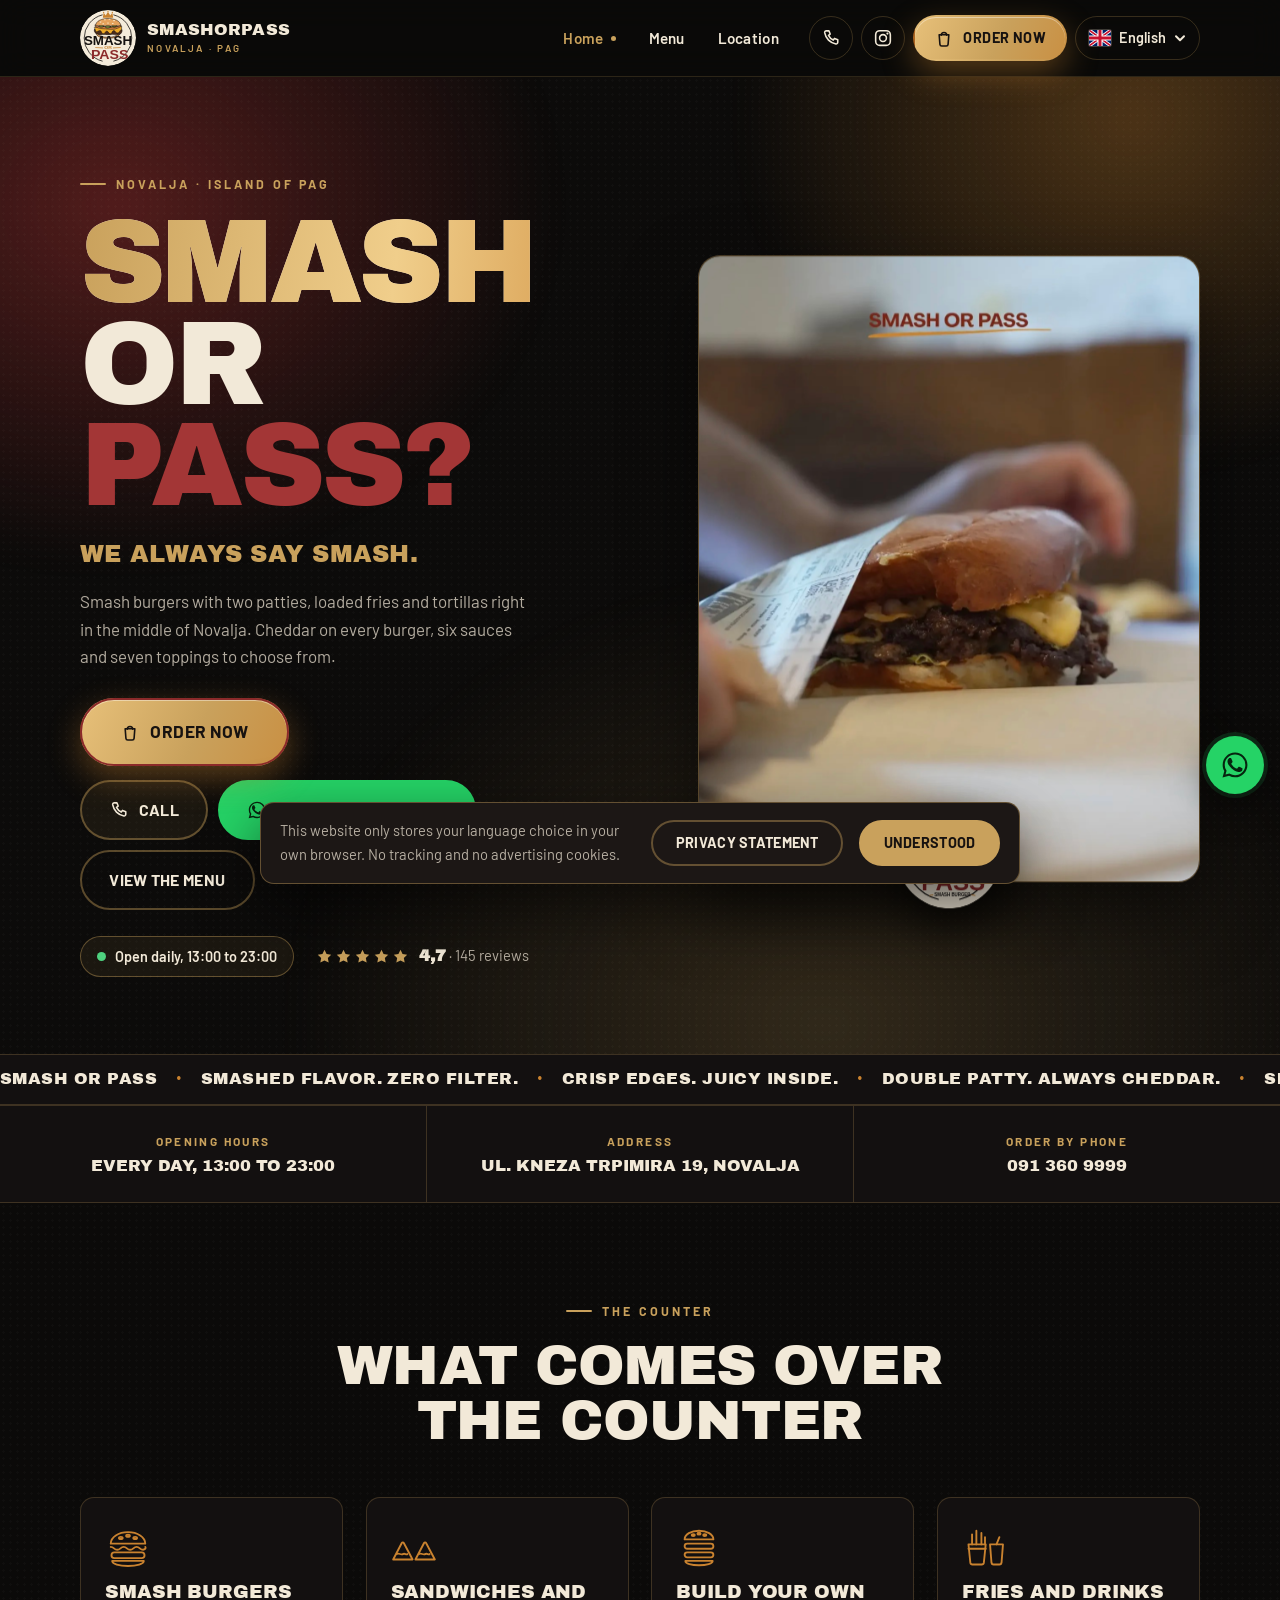
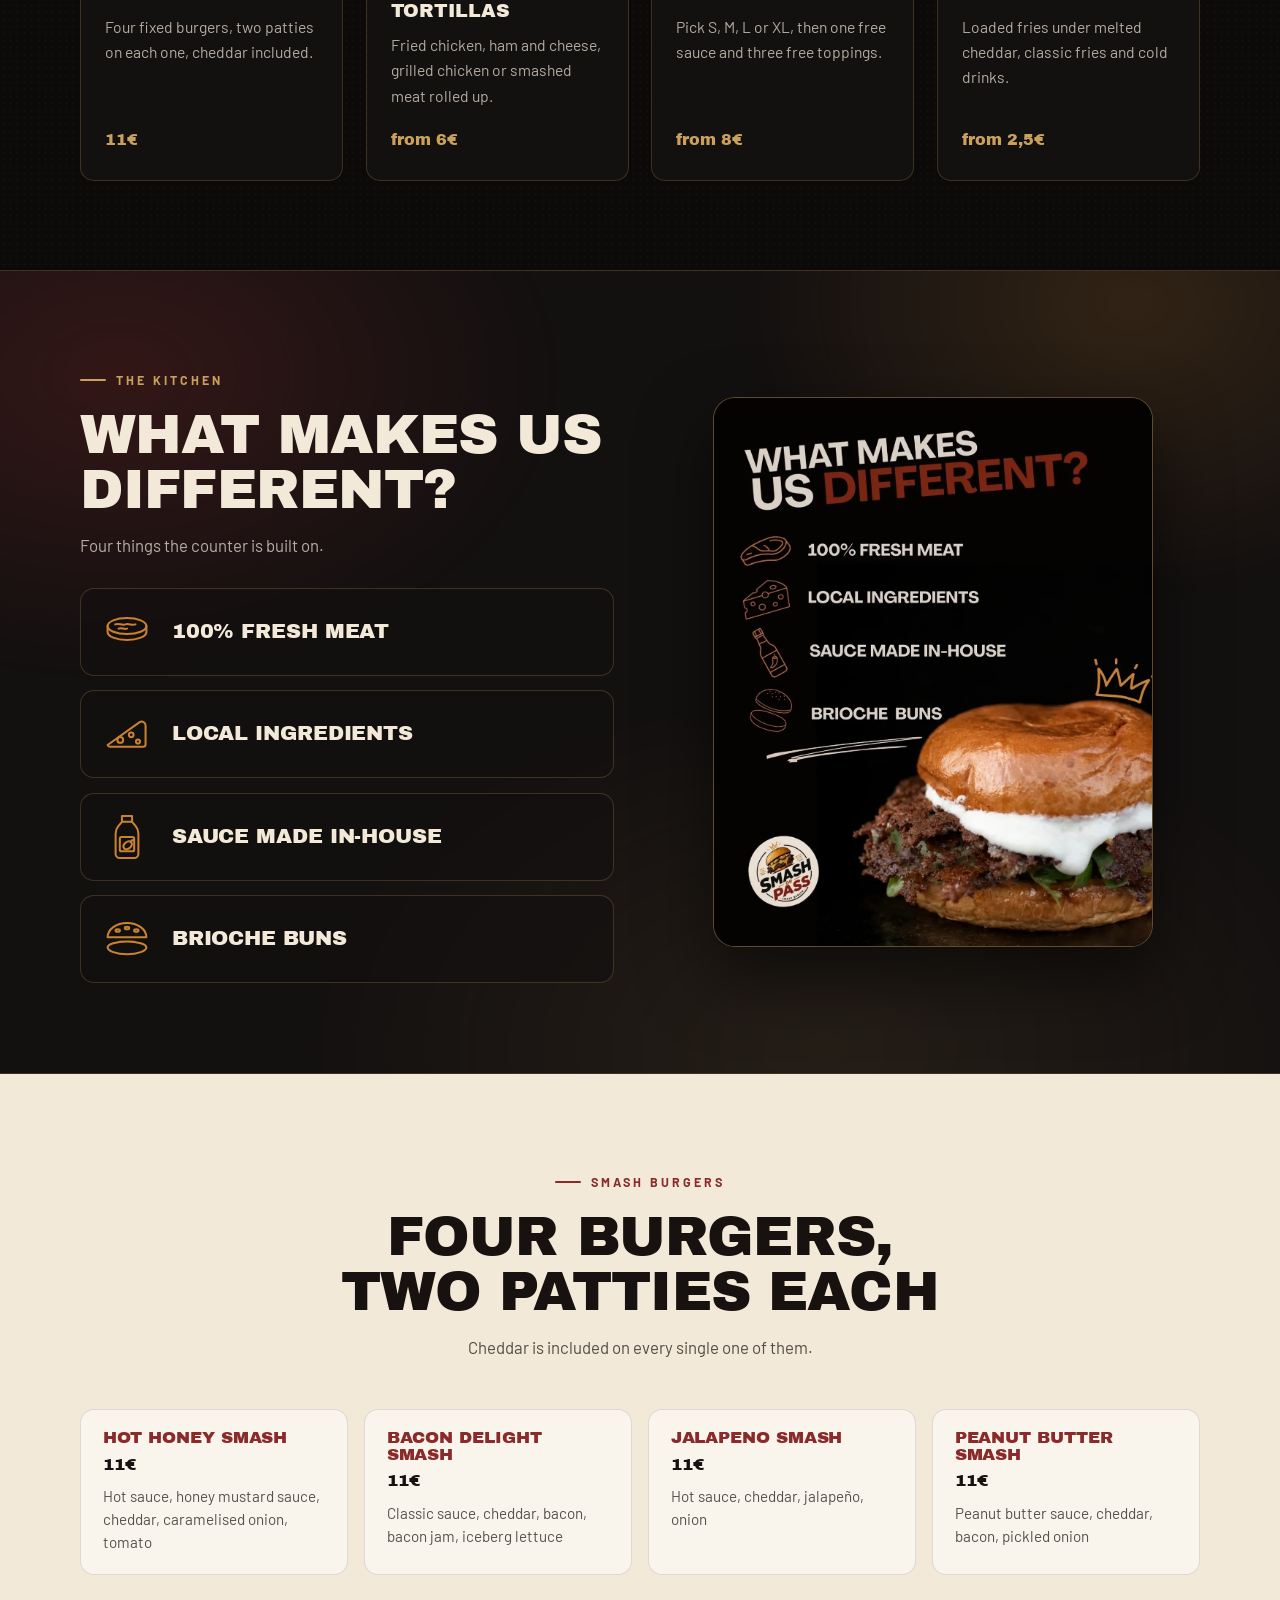
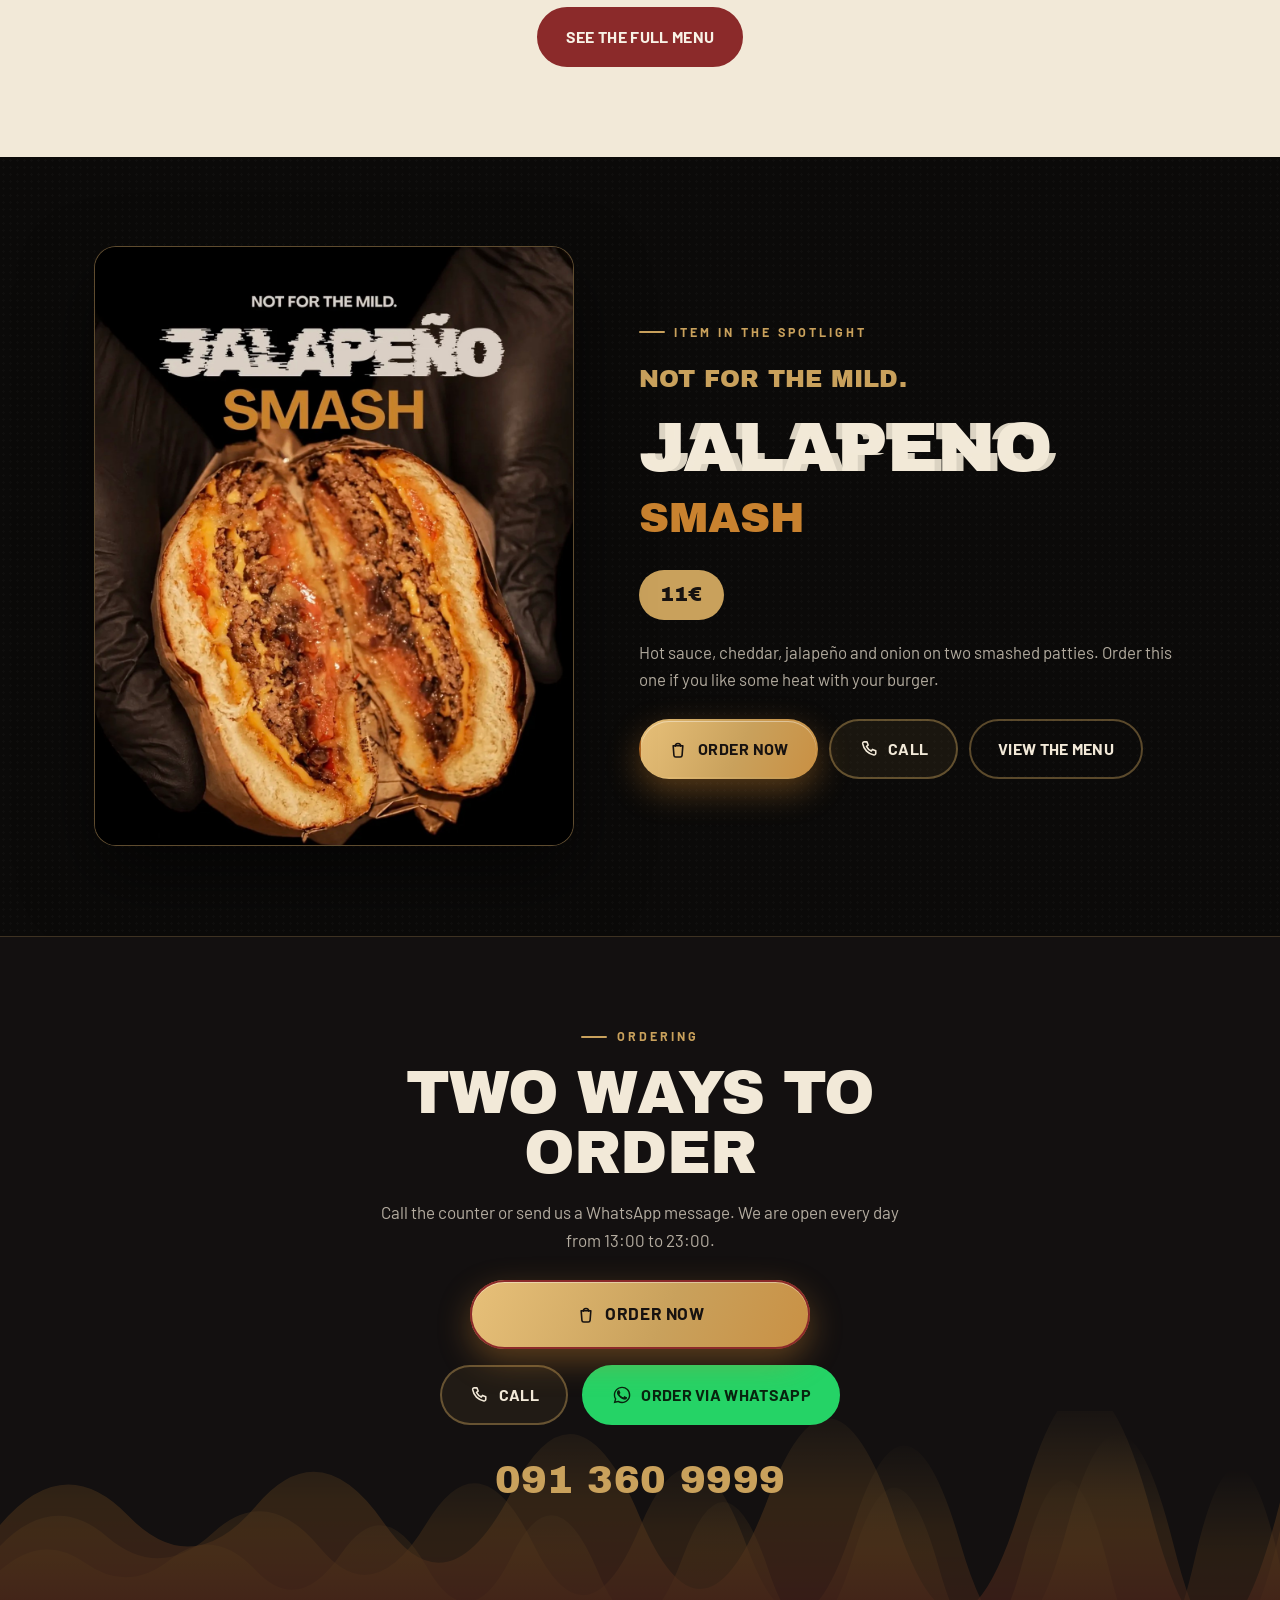
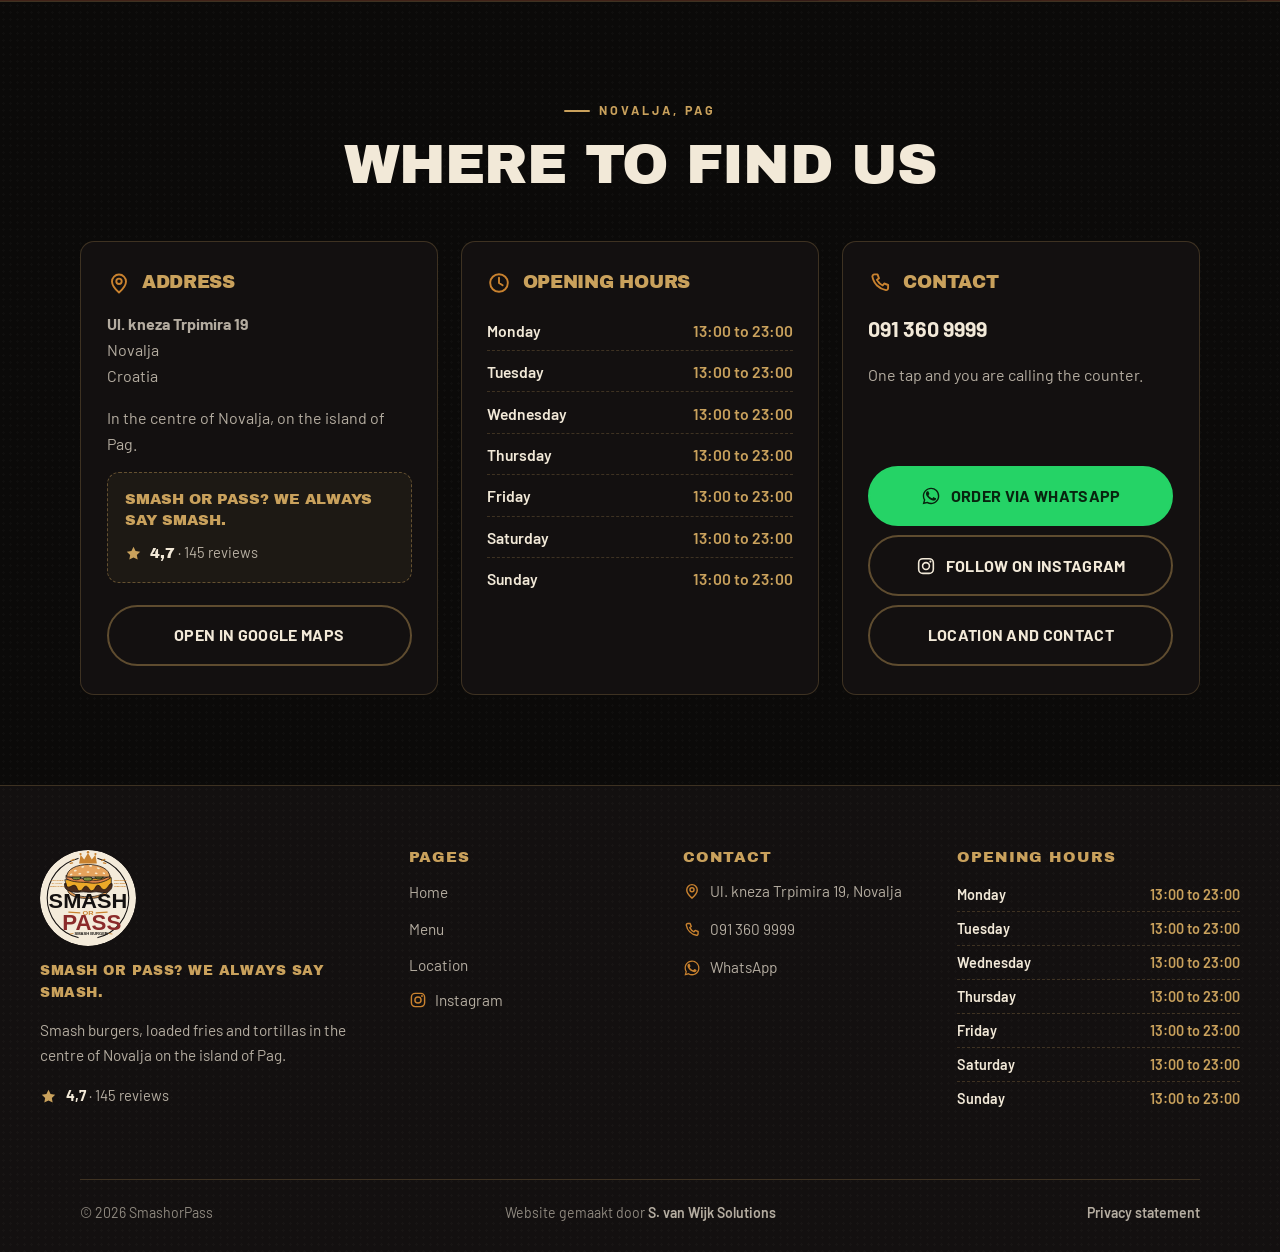
<file: index.html>
<!DOCTYPE html>
<html lang="en">
<head>
<meta charset="utf-8">
<meta name="viewport" content="width=device-width, initial-scale=1">
<meta name="robots" content="noindex, nofollow">
<title>SmashorPass Novalja | Smash burgers on the island of Pag</title>
<meta name="description" content="Smash burgers with two patties, loaded fries and tortillas in Novalja on the island of Pag. Open every day from 13:00 to 23:00. Order by phone or WhatsApp.">
<meta name="theme-color" content="#0B0A09">
<link rel="canonical" href="https://svanwijksolutions.github.io/smashorpass/index.html">
<link rel="alternate" hreflang="hr" href="https://svanwijksolutions.github.io/smashorpass/index.html?lang=hr">
<link rel="alternate" hreflang="en" href="https://svanwijksolutions.github.io/smashorpass/index.html?lang=en">
<link rel="alternate" hreflang="it" href="https://svanwijksolutions.github.io/smashorpass/index.html?lang=it">
<link rel="alternate" hreflang="de" href="https://svanwijksolutions.github.io/smashorpass/index.html?lang=de">
<link rel="alternate" hreflang="es" href="https://svanwijksolutions.github.io/smashorpass/index.html?lang=es">
<link rel="alternate" hreflang="nl" href="https://svanwijksolutions.github.io/smashorpass/index.html?lang=nl">
<link rel="alternate" hreflang="x-default" href="https://svanwijksolutions.github.io/smashorpass/index.html">
<meta property="og:type" content="restaurant">
<meta property="og:title" content="SmashorPass Novalja | Smash burgers on the island of Pag">
<meta property="og:description" content="Smash burgers with two patties, loaded fries and tortillas in Novalja on the island of Pag. Open every day from 13:00 to 23:00.">
<meta property="og:image" content="https://svanwijksolutions.github.io/smashorpass/assets/images/logo-reference.jpg">
<meta property="og:url" content="https://svanwijksolutions.github.io/smashorpass/index.html">
<link rel="icon" type="image/svg+xml" href="favicon.svg">
<link rel="apple-touch-icon" href="assets/images/logo-compact.svg">
<link rel="preconnect" href="https://fonts.googleapis.com">
<link rel="preconnect" href="https://fonts.gstatic.com" crossorigin>
<link rel="stylesheet" href="https://fonts.googleapis.com/css2?family=Archivo+Black&family=Barlow:wght@400;500;600;700&display=swap">
<link rel="stylesheet" href="style.css">
<script src="js/script.js" defer></script>
<script type="application/ld+json">
{"@context":"https://schema.org","@type":"Restaurant","name":"SmashorPass Novalja","url":"https://svanwijksolutions.github.io/smashorpass/","image":"https://svanwijksolutions.github.io/smashorpass/assets/images/logo-reference.jpg","servesCuisine":"Burgers","telephone":"+385 91 360 9999","address":{"@type":"PostalAddress","streetAddress":"Ul. kneza Trpimira 19","addressLocality":"Novalja","addressCountry":"HR"},"openingHoursSpecification":[{"@type":"OpeningHoursSpecification","dayOfWeek":["Monday","Tuesday","Wednesday","Thursday","Friday","Saturday","Sunday"],"opens":"13:00","closes":"23:00"}],"aggregateRating":{"@type":"AggregateRating","ratingValue":"4.7","reviewCount":"145","bestRating":"5","worstRating":"1"},"sameAs":["https://www.instagram.com/smashorpasshr"]}
</script>
</head>
<body data-page="home">
<a class="skip-link" href="#main" data-i18n="nav.skip">Skip to content</a>
<div id="header-placeholder"></div>

<main id="main">

  <!-- ============================ HERO ============================ -->
  <section class="hero">
    <span class="aurora" aria-hidden="true"></span>
    <span class="halftone" aria-hidden="true"></span>
    <span class="grain" aria-hidden="true"></span>
    <div class="wrap hero-inner">
      <div class="hero-copy">
        <p class="eyebrow fade-up" data-i18n="hero.eyebrow">Novalja &middot; Island of Pag</p>
        <h1 class="hero-title fade-up l1">
          <span class="ln"><span class="word-smash" data-word="SMASH">SMASH</span></span>
          <span class="ln">OR <span class="word-pass">PASS?</span></span>
        </h1>
        <p class="hero-answer fade-up l1" data-i18n="hero.answer">We always say smash.</p>
        <p class="hero-lead fade-up l2" data-i18n="hero.lead">Smash burgers with two patties, loaded fries and tortillas right in the middle of Novalja. Cheddar on every burger, six sauces and seven toppings to choose from.</p>
        <div class="hero-actions fade-up l2">
          <a class="btn btn-order btn-lg btn-pulse" href="https://wa.me/385913609999?text=Hi%21%20I%27d%20like%20to%20order%20%F0%9F%8D%94" data-order-link target="_blank" rel="noopener">
            <svg aria-hidden="true" focusable="false"><use href="#ic-bag"></use></svg>
            <span data-i18n="order.primary">Order now</span>
          </a>
          <div class="hero-actions-sec">
            <a class="btn btn-line" href="tel:+385913609999" aria-label="Order by phone: 091 360 9999" data-i18n-attr="aria-label:nav.order_aria">
              <svg aria-hidden="true" focusable="false"><use href="#ic-phone"></use></svg>
              <span data-i18n="nav.call">Call</span>
            </a>
            <a class="btn btn-wa" href="https://wa.me/385913609999?text=Hi%21%20I%27d%20like%20to%20order%20%F0%9F%8D%94" target="_blank" rel="noopener">
              <svg aria-hidden="true" focusable="false"><use href="#ic-wa"></use></svg>
              <span data-i18n="nav.whatsapp">Order via WhatsApp</span>
            </a>
            <a class="btn btn-ghost" href="menu.html" data-i18n="hero.cta_menu">View the menu</a>
          </div>
        </div>
        <div class="hero-meta fade-up l3">
          <span class="open-pill">
            <span class="open-dot" aria-hidden="true"></span>
            <span data-i18n="hero.open_now">Open daily, 13:00 to 23:00</span>
          </span>
          <span class="rating" aria-label="Rated 4.7 out of 5, based on 145 Google reviews" data-i18n-attr="aria-label:rating.aria">
            <span class="stars" aria-hidden="true" style="color:var(--gold)">
              <svg><use href="#ic-star"></use></svg><svg><use href="#ic-star"></use></svg><svg><use href="#ic-star"></use></svg><svg><use href="#ic-star"></use></svg><svg><use href="#ic-star"></use></svg>
            </span>
            <span aria-hidden="true"><b>4,7</b> &middot; 145 <span data-i18n="rating.reviews">reviews</span></span>
          </span>
        </div>
      </div>

      <div class="hero-media fade-up l2">
        <div class="hero-media-inner" data-parallax>
          <div class="media-frame ratio-4x5 has-steam">
            <img class="kenburns" src="assets/images/smash-burger-wrapped.jpg" width="1206" height="1481" alt="A wrapped smash burger from SmashorPass, held up in front of the counter" data-i18n-attr="alt:hero.photo_alt" fetchpriority="high">
            <span class="steam" aria-hidden="true">
              <svg viewBox="0 0 120 150" preserveAspectRatio="none" focusable="false">
                <path class="wisp w1" d="M34 148 C24 120 44 108 34 82 C26 58 42 44 34 16" fill="none" stroke="rgba(242,233,216,.55)" stroke-width="7" stroke-linecap="round"/>
                <path class="wisp w2" d="M62 150 C52 122 72 110 62 84 C54 60 70 44 62 18" fill="none" stroke="rgba(242,233,216,.5)" stroke-width="8" stroke-linecap="round"/>
                <path class="wisp w3" d="M90 148 C80 122 100 108 90 82 C82 58 98 44 90 14" fill="none" stroke="rgba(242,233,216,.5)" stroke-width="7" stroke-linecap="round"/>
              </svg>
            </span>
          </div>
          <img class="hero-badge" src="assets/images/logo.svg" width="104" height="104" alt="" aria-hidden="true">
        </div>
      </div>
    </div>
  </section>

  <!-- ============================ MARQUEE TICKER ============================ -->
  <div class="marquee" aria-hidden="true">
    <div class="marquee-track">
      <span class="marquee-part">SMASH OR PASS<i>&bull;</i>SMASHED FLAVOR. ZERO FILTER.<i>&bull;</i>CRISP EDGES. JUICY INSIDE.<i>&bull;</i>DOUBLE PATTY. ALWAYS CHEDDAR.<i>&bull;</i></span>
      <span class="marquee-part">SMASH OR PASS<i>&bull;</i>SMASHED FLAVOR. ZERO FILTER.<i>&bull;</i>CRISP EDGES. JUICY INSIDE.<i>&bull;</i>DOUBLE PATTY. ALWAYS CHEDDAR.<i>&bull;</i></span>
    </div>
  </div>

  <!-- ============================ INFO STRIP ============================ -->
  <section class="strip" aria-label="Practical information">
    <div class="strip-grid">
      <div class="strip-item">
        <span class="strip-label" data-i18n="strip.hours_label">Opening hours</span>
        <span class="strip-value" data-i18n="strip.hours_value">Every day, 13:00 to 23:00</span>
      </div>
      <div class="strip-item">
        <span class="strip-label" data-i18n="strip.address_label">Address</span>
        <span class="strip-value">Ul. kneza Trpimira 19, Novalja</span>
      </div>
      <div class="strip-item">
        <span class="strip-label" data-i18n="strip.phone_label">Order by phone</span>
        <span class="strip-value"><a href="tel:+385913609999">091 360 9999</a></span>
      </div>
    </div>
  </section>

  <!-- ============================ WHAT COMES OVER THE COUNTER ============================ -->
  <section class="section">
    <span class="halftone" aria-hidden="true"></span>
    <div class="wrap">
      <div class="section-head center reveal">
        <p class="eyebrow" data-i18n="concept.eyebrow">The counter</p>
        <h2 class="section-title" data-i18n="concept.title">What comes over the counter</h2>
      </div>
      <div class="grid grid-4">
        <article class="card reveal">
          <svg class="card-icon" viewBox="0 0 64 64" fill="none" stroke="currentColor" stroke-width="2.6" stroke-linecap="round" stroke-linejoin="round" aria-hidden="true" focusable="false">
            <path d="M8 26c0-9 10.7-16 24-16s24 7 24 16Z"/>
            <ellipse cx="22" cy="18" rx="2.6" ry="1.5"/><ellipse cx="32" cy="15" rx="2.6" ry="1.5"/><ellipse cx="42" cy="18" rx="2.6" ry="1.5"/>
            <path d="M8 30.5c4.5 0 4.5 4 9 4s4.5-4 9-4 4.5 4 9 4 4.5-4 9-4 4.5 4 9 4 3.5-4 3-4"/>
            <rect x="9" y="38" width="46" height="8" rx="4"/>
            <path d="M10 50h44c0 4-9.6 7-22 7s-22-3-22-7Z"/>
          </svg>
          <h3 class="card-title" data-i18n="concept.c1.title">Smash burgers</h3>
          <p class="card-text" data-i18n="concept.c1.text">Four fixed burgers, two patties on each one, cheddar included.</p>
          <p class="card-price" data-i18n="concept.c1.price">11&euro;</p>
        </article>

        <article class="card reveal d1">
          <svg class="card-icon" viewBox="0 0 64 64" fill="none" stroke="currentColor" stroke-width="2.6" stroke-linecap="round" stroke-linejoin="round" aria-hidden="true" focusable="false">
            <path d="M3 48 15 25c.6-1.1 2.2-1.1 2.8 0L30 48Z"/>
            <path d="M34 48 46 25c.6-1.1 2.2-1.1 2.8 0L61 48Z"/>
            <path d="M8 40.5c3-2.4 5.5 1.8 8.5 0 2.6-1.6 4.4 1.2 6.2 0"/>
            <path d="M39 40.5c3-2.4 5.5 1.8 8.5 0 2.6-1.6 4.4 1.2 6.2 0"/>
          </svg>
          <h3 class="card-title" data-i18n="concept.c2.title">Sandwiches and tortillas</h3>
          <p class="card-text" data-i18n="concept.c2.text">Fried chicken, ham and cheese, grilled chicken or smashed meat rolled up.</p>
          <p class="card-price" data-i18n="concept.c2.price">from 6&euro;</p>
        </article>

        <article class="card reveal d2">
          <svg class="card-icon" viewBox="0 0 64 64" fill="none" stroke="currentColor" stroke-width="2.6" stroke-linecap="round" stroke-linejoin="round" aria-hidden="true" focusable="false">
            <path d="M12 20c0-7 9-12 20-12s20 5 20 12Z"/>
            <ellipse cx="24" cy="14" rx="2.2" ry="1.3"/><ellipse cx="32" cy="12" rx="2.2" ry="1.3"/><ellipse cx="40" cy="14" rx="2.2" ry="1.3"/>
            <rect x="12" y="26" width="40" height="7" rx="3.5"/>
            <rect x="12" y="38" width="40" height="7" rx="3.5"/>
            <path d="M13 50h38c0 3.6-8.5 6-19 6s-19-2.4-19-6Z"/>
          </svg>
          <h3 class="card-title" data-i18n="concept.c3.title">Build your own</h3>
          <p class="card-text" data-i18n="concept.c3.text">Pick S, M, L or XL, then one free sauce and three free toppings.</p>
          <p class="card-price" data-i18n="concept.c3.price">from 8&euro;</p>
        </article>

        <article class="card reveal d3">
          <svg class="card-icon" viewBox="0 0 64 64" fill="none" stroke="currentColor" stroke-width="2.6" stroke-linecap="round" stroke-linejoin="round" aria-hidden="true" focusable="false">
            <path d="M9 27h24l-2.6 25.4A3 3 0 0 1 27.4 55H14.6a3 3 0 0 1-3-2.6Z"/>
            <path d="M9 33h24"/>
            <path d="M14 27V13M20 27V8M27 27V11M32 27V17"/>
            <path d="M39 27h18l-2 25.5a3 3 0 0 1-3 2.5h-8a3 3 0 0 1-3-2.5Z"/>
            <path d="M48 27l4-10"/>
          </svg>
          <h3 class="card-title" data-i18n="concept.c4.title">Fries and drinks</h3>
          <p class="card-text" data-i18n="concept.c4.text">Loaded fries under melted cheddar, classic fries and cold drinks.</p>
          <p class="card-price" data-i18n="concept.c4.price">from 2,5&euro;</p>
        </article>
      </div>
    </div>
  </section>

  <!-- ============================ WHAT MAKES US DIFFERENT ============================ -->
  <section class="section" style="background:var(--black-2);border-block:1px solid var(--line)">
    <span class="aurora" aria-hidden="true" style="opacity:.5"></span>
    <div class="wrap usp-grid">
      <div class="reveal">
        <div class="section-head" style="margin-bottom:1.8rem">
          <p class="eyebrow" data-i18n="usp.eyebrow">The kitchen</p>
          <h2 class="section-title" data-i18n="usp.title">What makes us different?</h2>
          <p class="section-lead" data-i18n="usp.lead">Four things the counter is built on.</p>
        </div>
        <ul class="usp-list">
          <li class="usp-item">
            <svg class="usp-icon" viewBox="0 0 64 64" fill="none" stroke="currentColor" stroke-width="2.4" stroke-linecap="round" stroke-linejoin="round" aria-hidden="true" focusable="false">
              <ellipse cx="32" cy="25" rx="23" ry="9.5"/>
              <path d="M9 25v7c0 5.3 10.3 9.5 23 9.5s23-4.2 23-9.5v-7"/>
              <path d="M18 23c4-2 8 1.6 12 0s8 1.6 12 0"/>
              <path d="M22 28c3.4-1.6 6.6 1.4 10 0"/>
            </svg>
            <span class="usp-text" data-i18n="usp.1">100% fresh meat</span>
          </li>
          <li class="usp-item">
            <svg class="usp-icon" viewBox="0 0 64 64" fill="none" stroke="currentColor" stroke-width="2.4" stroke-linecap="round" stroke-linejoin="round" aria-hidden="true" focusable="false">
              <path d="M9 45 47 18c3-2 7 .2 7 4v22a3 3 0 0 1-3 3H12a3 3 0 0 1-3-2Z"/>
              <circle cx="24" cy="39" r="3.4"/><circle cx="37" cy="33" r="2.8"/><circle cx="45" cy="41" r="2.4"/>
            </svg>
            <span class="usp-text" data-i18n="usp.2">Local ingredients</span>
          </li>
          <li class="usp-item">
            <svg class="usp-icon" viewBox="0 0 64 64" fill="none" stroke="currentColor" stroke-width="2.4" stroke-linecap="round" stroke-linejoin="round" aria-hidden="true" focusable="false">
              <path d="M26 7h12v7l4.5 5.5A13 13 0 0 1 45.5 28v24a5 5 0 0 1-5 5h-17a5 5 0 0 1-5-5V28a13 13 0 0 1 3-8.5L26 14Z"/>
              <path d="M26 14h12"/>
              <rect x="23.5" y="32" width="17" height="17" rx="2"/>
              <path d="M28.6 45.4c-1.3-1.5-1-3.8.6-5.7 2.3-2.6 5.9-3.5 7.6-1.9 1.6 1.4 1.3 4.1-.7 6.3-2.3 2.6-6 3.2-7.5 1.3Z"/>
              <path d="M36.4 38.2c.4-1.6 1.5-2.5 2.9-2.6"/>
            </svg>
            <span class="usp-text" data-i18n="usp.3">Sauce made in-house</span>
          </li>
          <li class="usp-item">
            <svg class="usp-icon" viewBox="0 0 64 64" fill="none" stroke="currentColor" stroke-width="2.4" stroke-linecap="round" stroke-linejoin="round" aria-hidden="true" focusable="false">
              <path d="M9 30c0-9.5 10.3-17 23-17s23 7.5 23 17Z"/>
              <ellipse cx="21" cy="22" rx="2.6" ry="1.5"/><ellipse cx="32" cy="19" rx="2.6" ry="1.5"/><ellipse cx="43" cy="22" rx="2.6" ry="1.5"/>
              <path d="M9 42c0-4 10.3-7 23-7s23 3 23 7-10.3 8-23 8-23-4-23-8Z"/>
            </svg>
            <span class="usp-text" data-i18n="usp.4">Brioche buns</span>
          </li>
        </ul>
      </div>

      <div class="reveal d1">
        <div class="media-frame ratio-4x5" style="max-width:440px;margin-inline:auto">
          <img src="assets/images/what-makes-us-different.jpg" width="1206" height="1499" alt="SmashorPass poster listing fresh meat, local ingredients, house made sauce and brioche buns, next to a photo of a smash burger" data-i18n-attr="alt:usp.poster_alt" loading="lazy">
        </div>
      </div>
    </div>
  </section>

  <!-- ============================ FOUR SMASH BURGERS ============================ -->
  <section class="section section-cream on-cream kraft">
    <div class="wrap">
      <div class="section-head center reveal">
        <p class="eyebrow" data-i18n="preview.eyebrow">Smash burgers</p>
        <h2 class="section-title" data-i18n="preview.title">Four burgers, two patties each</h2>
        <p class="section-lead" data-i18n="preview.lead">Cheddar is included on every single one of them.</p>
      </div>
      <div class="menu-grid cols-4">
        <article class="menu-item reveal">
          <div class="menu-item-head"><h3 class="menu-name">Hot Honey Smash</h3><span class="menu-price">11&euro;</span></div>
          <p class="menu-desc" data-i18n="dish.hothoney">Hot sauce, honey mustard sauce, cheddar, caramelised onion, tomato</p>
        </article>
        <article class="menu-item reveal d1">
          <div class="menu-item-head"><h3 class="menu-name">Bacon Delight Smash</h3><span class="menu-price">11&euro;</span></div>
          <p class="menu-desc" data-i18n="dish.bacondelight">Classic sauce, cheddar, bacon, bacon jam, iceberg lettuce</p>
        </article>
        <article class="menu-item reveal d2">
          <div class="menu-item-head"><h3 class="menu-name">Jalapeno Smash</h3><span class="menu-price">11&euro;</span></div>
          <p class="menu-desc" data-i18n="dish.jalapeno">Hot sauce, cheddar, jalape&ntilde;o, onion</p>
        </article>
        <article class="menu-item reveal d3">
          <div class="menu-item-head"><h3 class="menu-name">Peanut Butter Smash</h3><span class="menu-price">11&euro;</span></div>
          <p class="menu-desc" data-i18n="dish.peanutbutter">Peanut butter sauce, cheddar, bacon, pickled onion</p>
        </article>
      </div>
      <p style="text-align:center;margin-top:2rem">
        <a class="btn btn-primary" href="menu.html" data-i18n="preview.cta">See the full menu</a>
      </p>
    </div>
  </section>

  <!-- ============================ SPOTLIGHT ============================ -->
  <section class="section">
    <span class="halftone" aria-hidden="true"></span>
    <div class="wrap spotlight-grid">
      <div class="reveal">
        <div class="media-frame ratio-4x5 has-steam">
          <img src="assets/images/jalapeno-smash-promo.jpg" width="1206" height="1484" alt="Jalapeno Smash cut in half and held in gloved hands" data-i18n-attr="alt:spot.photo_alt" loading="lazy">
          <span class="steam" aria-hidden="true">
            <svg viewBox="0 0 120 150" preserveAspectRatio="none" focusable="false">
              <path class="wisp w1" d="M34 148 C24 120 44 108 34 82 C26 58 42 44 34 16" fill="none" stroke="rgba(242,233,216,.5)" stroke-width="7" stroke-linecap="round"/>
              <path class="wisp w2" d="M62 150 C52 122 72 110 62 84 C54 60 70 44 62 18" fill="none" stroke="rgba(242,233,216,.46)" stroke-width="8" stroke-linecap="round"/>
              <path class="wisp w3" d="M90 148 C80 122 100 108 90 82 C82 58 98 44 90 14" fill="none" stroke="rgba(242,233,216,.46)" stroke-width="7" stroke-linecap="round"/>
            </svg>
          </span>
        </div>
      </div>
      <div class="reveal d1">
        <p class="eyebrow" data-i18n="spot.eyebrow">Item in the spotlight</p>
        <p class="hero-answer" data-i18n="spot.kicker">Not for the mild.</p>
        <h2 class="spot-title"><span class="glitch" data-text="JALAPENO">JALAPENO</span></h2>
        <p class="spot-sub">SMASH</p>
        <p class="spot-price">11&euro;</p>
        <p class="section-lead" style="margin-bottom:1.6rem" data-i18n="spot.text">Hot sauce, cheddar, jalape&ntilde;o and onion on two smashed patties. Order this one if you like some heat with your burger.</p>
        <div class="btn-row">
          <a class="btn btn-order" href="https://wa.me/385913609999?text=Hi%21%20I%27d%20like%20to%20order%20%F0%9F%8D%94" data-order-link target="_blank" rel="noopener">
            <svg aria-hidden="true" focusable="false"><use href="#ic-bag"></use></svg>
            <span data-i18n="order.primary">Order now</span>
          </a>
          <a class="btn btn-line" href="tel:+385913609999" aria-label="Order by phone: 091 360 9999" data-i18n-attr="aria-label:nav.order_aria">
            <svg aria-hidden="true" focusable="false"><use href="#ic-phone"></use></svg>
            <span data-i18n="nav.call">Call</span>
          </a>
          <a class="btn btn-ghost" href="menu.html" data-i18n="hero.cta_menu">View the menu</a>
        </div>
      </div>
    </div>
  </section>

  <!-- ============================ ORDER CTA ============================ -->
  <section class="section order-cta">
    <span class="flames" aria-hidden="true">
      <svg viewBox="0 0 1200 200" preserveAspectRatio="none" focusable="false">
        <defs>
          <linearGradient id="flameGrad" x1="0" y1="1" x2="0" y2="0">
            <stop offset="0" stop-color="#8B2A2A" stop-opacity=".85"/>
            <stop offset=".55" stop-color="#C9822F" stop-opacity=".5"/>
            <stop offset="1" stop-color="#C9A15C" stop-opacity="0"/>
          </linearGradient>
        </defs>
        <path class="fl" fill="url(#flameGrad)" d="M0 200V120Q60 40 120 110T240 100T360 118T480 84T600 112T720 92T840 116T960 88T1080 110T1200 96V200Z"/>
        <path class="fl fl2" fill="url(#flameGrad)" opacity=".8" d="M0 200V142Q50 84 100 132T200 128T300 144T400 118T500 140T600 122T700 142T800 120T900 138T1000 124T1100 140T1200 126V200Z"/>
        <path class="fl fl3" fill="url(#flameGrad)" opacity=".7" d="M0 200V168Q40 128 80 160T160 156T240 168T320 150T400 164T480 152T560 168T640 154T720 166T800 152T880 164T960 154T1040 168T1120 156T1200 162V200Z"/>
      </svg>
    </span>
    <div class="wrap order-inner">
      <p class="eyebrow" data-i18n="order.eyebrow">Ordering</p>
      <h2 class="order-title" data-i18n="order.title">Two ways to order</h2>
      <p class="order-text" data-i18n="order.text">Call the counter or send us a WhatsApp message. We are open every day from 13:00 to 23:00.</p>
      <a class="btn btn-order btn-lg btn-pulse order-primary" href="https://wa.me/385913609999?text=Hi%21%20I%27d%20like%20to%20order%20%F0%9F%8D%94" data-order-link target="_blank" rel="noopener">
        <svg aria-hidden="true" focusable="false"><use href="#ic-bag"></use></svg>
        <span data-i18n="order.primary">Order now</span>
      </a>
      <div class="order-actions">
        <a class="btn btn-line" href="tel:+385913609999" aria-label="Order by phone: 091 360 9999" data-i18n-attr="aria-label:nav.order_aria">
          <svg aria-hidden="true" focusable="false"><use href="#ic-phone"></use></svg>
          <span data-i18n="nav.call">Call</span>
        </a>
        <a class="btn btn-wa" href="https://wa.me/385913609999?text=Hi%21%20I%27d%20like%20to%20order%20%F0%9F%8D%94" target="_blank" rel="noopener">
          <svg aria-hidden="true" focusable="false"><use href="#ic-wa"></use></svg>
          <span data-i18n="order.wa">Order via WhatsApp</span>
        </a>
      </div>
      <a class="order-phone" href="tel:+385913609999">091 360 9999</a>
    </div>
  </section>

  <!-- ============================ FIND US ============================ -->
  <section class="section">
    <span class="halftone" aria-hidden="true"></span>
    <div class="wrap">
      <div class="section-head center reveal">
        <p class="eyebrow" data-i18n="find.eyebrow">Novalja, Pag</p>
        <h2 class="section-title" data-i18n="find.title">Where to find us</h2>
      </div>
      <div class="info-grid">
        <article class="info-card reveal">
          <h3 class="info-title"><svg aria-hidden="true" focusable="false"><use href="#ic-pin"></use></svg><span data-i18n="find.address_title">Address</span></h3>
          <p class="info-body"><strong>Ul. kneza Trpimira 19</strong><br>Novalja<br><span data-i18n="find.country">Croatia</span></p>
          <p class="info-body" data-i18n="contact.address_note">In the centre of Novalja, on the island of Pag.</p>
          <div class="info-extra">
            <p class="info-quote">Smash or pass? We always say smash.</p>
            <p class="info-rating">
              <svg aria-hidden="true" focusable="false"><use href="#ic-star"></use></svg>
              <span><b>4,7</b> &middot; 145 <span data-i18n="rating.reviews">reviews</span></span>
            </p>
          </div>
          <div class="info-actions">
            <a class="btn btn-ghost" href="https://maps.app.goo.gl/8mgtHEVhqLhziW359" target="_blank" rel="noopener" data-i18n="find.maps">Open in Google Maps</a>
          </div>
        </article>

        <article class="info-card reveal d1">
          <h3 class="info-title"><svg aria-hidden="true" focusable="false"><use href="#ic-clock"></use></svg><span data-i18n="find.hours_title">Opening hours</span></h3>
          <div class="hours-list">
            <div class="hours-row"><span class="hours-day" data-i18n="days.mon">Monday</span><span class="hours-time" data-i18n="hours.value">13:00 to 23:00</span></div>
            <div class="hours-row"><span class="hours-day" data-i18n="days.tue">Tuesday</span><span class="hours-time" data-i18n="hours.value">13:00 to 23:00</span></div>
            <div class="hours-row"><span class="hours-day" data-i18n="days.wed">Wednesday</span><span class="hours-time" data-i18n="hours.value">13:00 to 23:00</span></div>
            <div class="hours-row"><span class="hours-day" data-i18n="days.thu">Thursday</span><span class="hours-time" data-i18n="hours.value">13:00 to 23:00</span></div>
            <div class="hours-row"><span class="hours-day" data-i18n="days.fri">Friday</span><span class="hours-time" data-i18n="hours.value">13:00 to 23:00</span></div>
            <div class="hours-row"><span class="hours-day" data-i18n="days.sat">Saturday</span><span class="hours-time" data-i18n="hours.value">13:00 to 23:00</span></div>
            <div class="hours-row"><span class="hours-day" data-i18n="days.sun">Sunday</span><span class="hours-time" data-i18n="hours.value">13:00 to 23:00</span></div>
          </div>
        </article>

        <article class="info-card reveal d2">
          <h3 class="info-title"><svg aria-hidden="true" focusable="false"><use href="#ic-phone"></use></svg><span data-i18n="find.contact_title">Contact</span></h3>
          <p class="info-body"><a href="tel:+385913609999" style="font-size:1.35rem">091 360 9999</a></p>
          <p class="info-body" data-i18n="contact.phone_note">One tap and you are calling the counter.</p>
          <div class="info-actions">
            <a class="btn btn-wa" href="https://wa.me/385913609999?text=Hi%21%20I%27d%20like%20to%20order%20%F0%9F%8D%94" target="_blank" rel="noopener">
              <svg aria-hidden="true" focusable="false"><use href="#ic-wa"></use></svg>
              <span data-i18n="order.wa">Order via WhatsApp</span>
            </a>
            <a class="btn btn-ghost" href="https://www.instagram.com/smashorpasshr" target="_blank" rel="noopener">
              <svg aria-hidden="true" focusable="false"><use href="#ic-ig"></use></svg>
              <span data-i18n="find.insta">Follow on Instagram</span>
            </a>
            <a class="btn btn-ghost" href="contact.html" data-i18n="find.more">Location and contact</a>
          </div>
        </article>
      </div>
    </div>
  </section>

</main>

<div id="footer-placeholder"></div>
</body>
</html>
</file>
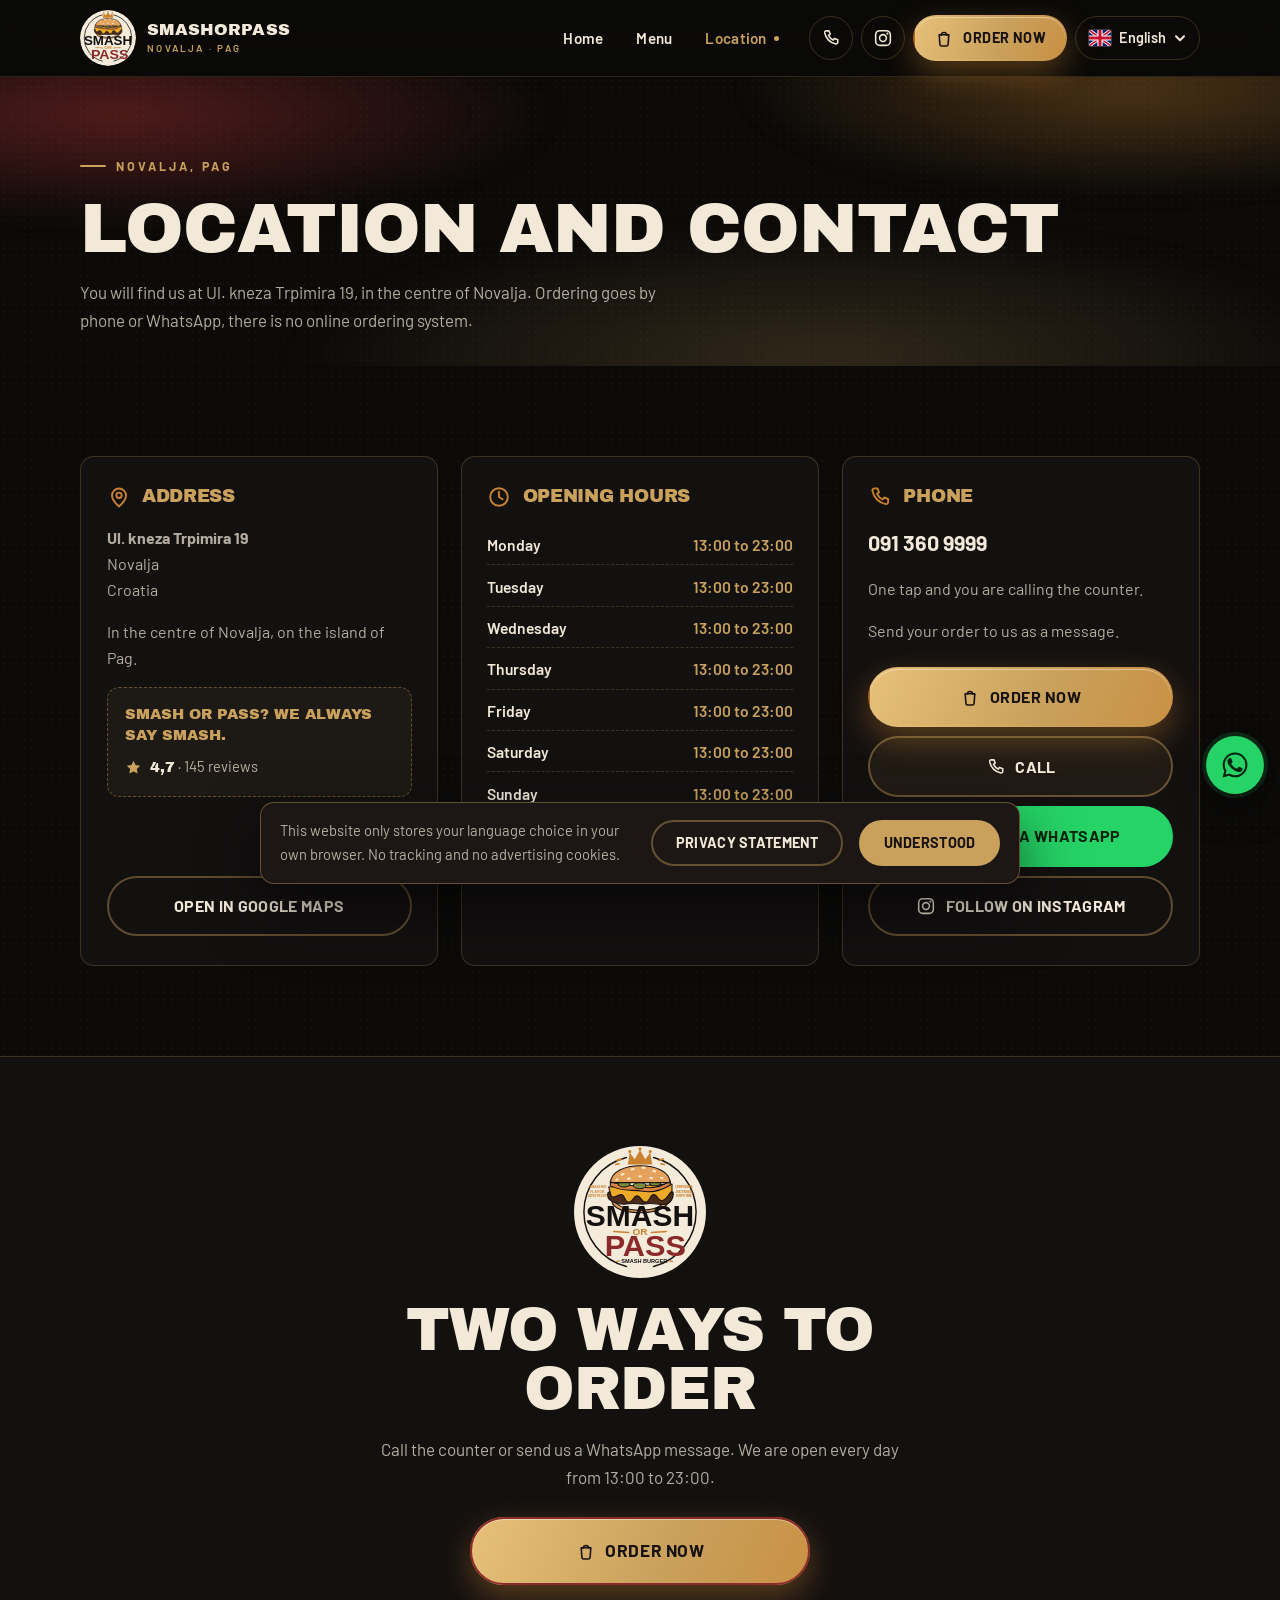
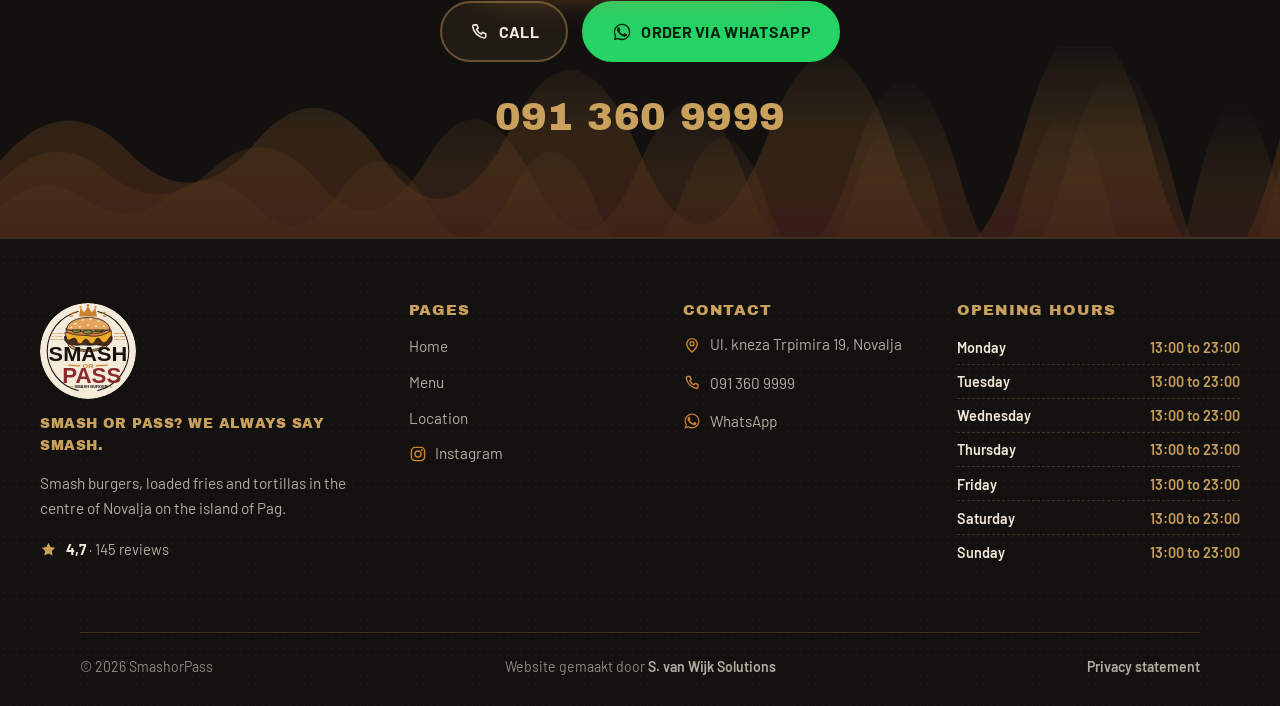
<file: contact.html>
<!DOCTYPE html>
<html lang="en">
<head>
<meta charset="utf-8">
<meta name="viewport" content="width=device-width, initial-scale=1">
<meta name="robots" content="noindex, nofollow">
<title>Location and contact | SmashorPass Novalja</title>
<meta name="description" content="SmashorPass is at Ul. kneza Trpimira 19 in Novalja on Pag. Open daily from 13:00 to 23:00. Call 091 360 9999 or send a WhatsApp message to order.">
<meta name="theme-color" content="#0B0A09">
<link rel="canonical" href="https://svanwijksolutions.github.io/smashorpass/contact.html">
<link rel="alternate" hreflang="hr" href="https://svanwijksolutions.github.io/smashorpass/contact.html?lang=hr">
<link rel="alternate" hreflang="en" href="https://svanwijksolutions.github.io/smashorpass/contact.html?lang=en">
<link rel="alternate" hreflang="it" href="https://svanwijksolutions.github.io/smashorpass/contact.html?lang=it">
<link rel="alternate" hreflang="de" href="https://svanwijksolutions.github.io/smashorpass/contact.html?lang=de">
<link rel="alternate" hreflang="es" href="https://svanwijksolutions.github.io/smashorpass/contact.html?lang=es">
<link rel="alternate" hreflang="nl" href="https://svanwijksolutions.github.io/smashorpass/contact.html?lang=nl">
<link rel="alternate" hreflang="x-default" href="https://svanwijksolutions.github.io/smashorpass/contact.html">
<meta property="og:type" content="website">
<meta property="og:title" content="Location and contact | SmashorPass Novalja">
<meta property="og:description" content="SmashorPass is at Ul. kneza Trpimira 19 in Novalja on Pag. Open daily from 13:00 to 23:00.">
<meta property="og:image" content="https://svanwijksolutions.github.io/smashorpass/assets/images/logo-reference.jpg">
<meta property="og:url" content="https://svanwijksolutions.github.io/smashorpass/contact.html">
<link rel="icon" type="image/svg+xml" href="favicon.svg">
<link rel="apple-touch-icon" href="assets/images/logo-compact.svg">
<link rel="preconnect" href="https://fonts.googleapis.com">
<link rel="preconnect" href="https://fonts.gstatic.com" crossorigin>
<link rel="stylesheet" href="https://fonts.googleapis.com/css2?family=Archivo+Black&family=Barlow:wght@400;500;600;700&display=swap">
<link rel="stylesheet" href="style.css">
<script src="js/script.js" defer></script>
<script type="application/ld+json">
{"@context":"https://schema.org","@type":"Restaurant","name":"SmashorPass Novalja","url":"https://svanwijksolutions.github.io/smashorpass/","image":"https://svanwijksolutions.github.io/smashorpass/assets/images/logo-reference.jpg","servesCuisine":"Burgers","telephone":"+385 91 360 9999","address":{"@type":"PostalAddress","streetAddress":"Ul. kneza Trpimira 19","addressLocality":"Novalja","addressCountry":"HR"},"openingHoursSpecification":[{"@type":"OpeningHoursSpecification","dayOfWeek":["Monday","Tuesday","Wednesday","Thursday","Friday","Saturday","Sunday"],"opens":"13:00","closes":"23:00"}],"aggregateRating":{"@type":"AggregateRating","ratingValue":"4.7","reviewCount":"145","bestRating":"5","worstRating":"1"},"sameAs":["https://www.instagram.com/smashorpasshr"]}
</script>
</head>
<body data-page="contact">
<a class="skip-link" href="#main" data-i18n="nav.skip">Skip to content</a>
<div id="header-placeholder"></div>

<main id="main">

  <section class="page-head">
    <span class="aurora" aria-hidden="true"></span>
    <span class="halftone" aria-hidden="true"></span>
    <div class="wrap page-head-inner">
      <p class="eyebrow fade-up" data-i18n="contact.eyebrow">Novalja, Pag</p>
      <h1 class="page-title fade-up l1" data-i18n="contact.title">Location and contact</h1>
      <p class="page-lead fade-up l2" data-i18n="contact.lead">You will find us at Ul. kneza Trpimira 19, in the centre of Novalja. Ordering goes by phone or WhatsApp, there is no online ordering system.</p>
    </div>
  </section>

  <section class="section">
    <span class="halftone" aria-hidden="true"></span>
    <div class="wrap">
      <div class="info-grid">

        <article class="info-card reveal">
          <h2 class="info-title"><svg aria-hidden="true" focusable="false"><use href="#ic-pin"></use></svg><span data-i18n="contact.address_title">Address</span></h2>
          <p class="info-body">
            <strong>Ul. kneza Trpimira 19</strong><br>
            Novalja<br>
            <span data-i18n="find.country">Croatia</span>
          </p>
          <p class="info-body" data-i18n="contact.address_note">In the centre of Novalja, on the island of Pag.</p>
          <div class="info-extra">
            <p class="info-quote">Smash or pass? We always say smash.</p>
            <p class="info-rating">
              <svg aria-hidden="true" focusable="false"><use href="#ic-star"></use></svg>
              <span><b>4,7</b> &middot; 145 <span data-i18n="rating.reviews">reviews</span></span>
            </p>
          </div>
          <div class="info-actions">
            <a class="btn btn-ghost" href="https://maps.app.goo.gl/8mgtHEVhqLhziW359" target="_blank" rel="noopener" data-i18n="find.maps">Open in Google Maps</a>
          </div>
        </article>

        <article class="info-card reveal d1">
          <h2 class="info-title"><svg aria-hidden="true" focusable="false"><use href="#ic-clock"></use></svg><span data-i18n="contact.hours_title">Opening hours</span></h2>
          <div class="hours-list">
            <div class="hours-row"><span class="hours-day" data-i18n="days.mon">Monday</span><span class="hours-time" data-i18n="hours.value">13:00 to 23:00</span></div>
            <div class="hours-row"><span class="hours-day" data-i18n="days.tue">Tuesday</span><span class="hours-time" data-i18n="hours.value">13:00 to 23:00</span></div>
            <div class="hours-row"><span class="hours-day" data-i18n="days.wed">Wednesday</span><span class="hours-time" data-i18n="hours.value">13:00 to 23:00</span></div>
            <div class="hours-row"><span class="hours-day" data-i18n="days.thu">Thursday</span><span class="hours-time" data-i18n="hours.value">13:00 to 23:00</span></div>
            <div class="hours-row"><span class="hours-day" data-i18n="days.fri">Friday</span><span class="hours-time" data-i18n="hours.value">13:00 to 23:00</span></div>
            <div class="hours-row"><span class="hours-day" data-i18n="days.sat">Saturday</span><span class="hours-time" data-i18n="hours.value">13:00 to 23:00</span></div>
            <div class="hours-row"><span class="hours-day" data-i18n="days.sun">Sunday</span><span class="hours-time" data-i18n="hours.value">13:00 to 23:00</span></div>
          </div>
          <p class="info-body" data-i18n="contact.hours_note">The same times seven days a week.</p>
        </article>

        <article class="info-card reveal d2">
          <h2 class="info-title"><svg aria-hidden="true" focusable="false"><use href="#ic-phone"></use></svg><span data-i18n="contact.phone_title">Phone</span></h2>
          <p class="info-body"><a href="tel:+385913609999" style="font-size:1.35rem">091 360 9999</a></p>
          <p class="info-body" data-i18n="contact.phone_note">One tap and you are calling the counter.</p>
          <p class="info-body" data-i18n="contact.wa_note">Send your order to us as a message.</p>
          <div class="info-actions">
            <a class="btn btn-order" href="https://wa.me/385913609999?text=Hi%21%20I%27d%20like%20to%20order%20%F0%9F%8D%94" data-order-link target="_blank" rel="noopener">
              <svg aria-hidden="true" focusable="false"><use href="#ic-bag"></use></svg>
              <span data-i18n="order.primary">Order now</span>
            </a>
            <a class="btn btn-line" href="tel:+385913609999" aria-label="Order by phone: 091 360 9999" data-i18n-attr="aria-label:nav.order_aria">
              <svg aria-hidden="true" focusable="false"><use href="#ic-phone"></use></svg>
              <span data-i18n="nav.call">Call</span>
            </a>
            <a class="btn btn-wa" href="https://wa.me/385913609999?text=Hi%21%20I%27d%20like%20to%20order%20%F0%9F%8D%94" target="_blank" rel="noopener">
              <svg aria-hidden="true" focusable="false"><use href="#ic-wa"></use></svg>
              <span data-i18n="order.wa">Order via WhatsApp</span>
            </a>
            <a class="btn btn-ghost" href="https://www.instagram.com/smashorpasshr" target="_blank" rel="noopener">
              <svg aria-hidden="true" focusable="false"><use href="#ic-ig"></use></svg>
              <span data-i18n="find.insta">Follow on Instagram</span>
            </a>
          </div>
        </article>

      </div>
    </div>
  </section>

  <section class="section order-cta">
    <span class="flames" aria-hidden="true">
      <svg viewBox="0 0 1200 200" preserveAspectRatio="none" focusable="false">
        <defs>
          <linearGradient id="flameGradContact" x1="0" y1="1" x2="0" y2="0">
            <stop offset="0" stop-color="#8B2A2A" stop-opacity=".85"/>
            <stop offset=".55" stop-color="#C9822F" stop-opacity=".5"/>
            <stop offset="1" stop-color="#C9A15C" stop-opacity="0"/>
          </linearGradient>
        </defs>
        <path class="fl" fill="url(#flameGradContact)" d="M0 200V120Q60 40 120 110T240 100T360 118T480 84T600 112T720 92T840 116T960 88T1080 110T1200 96V200Z"/>
        <path class="fl fl2" fill="url(#flameGradContact)" opacity=".8" d="M0 200V142Q50 84 100 132T200 128T300 144T400 118T500 140T600 122T700 142T800 120T900 138T1000 124T1100 140T1200 126V200Z"/>
        <path class="fl fl3" fill="url(#flameGradContact)" opacity=".7" d="M0 200V168Q40 128 80 160T160 156T240 168T320 150T400 164T480 152T560 168T640 154T720 166T800 152T880 164T960 154T1040 168T1120 156T1200 162V200Z"/>
      </svg>
    </span>
    <div class="wrap order-inner">
      <img class="order-badge" src="assets/images/logo.svg" width="132" height="132" alt="" aria-hidden="true" loading="lazy">
      <h2 class="order-title" data-i18n="order.title">Two ways to order</h2>
      <p class="order-text" data-i18n="order.text">Call the counter or send us a WhatsApp message. We are open every day from 13:00 to 23:00.</p>
      <a class="btn btn-order btn-lg btn-pulse order-primary" href="https://wa.me/385913609999?text=Hi%21%20I%27d%20like%20to%20order%20%F0%9F%8D%94" data-order-link target="_blank" rel="noopener">
        <svg aria-hidden="true" focusable="false"><use href="#ic-bag"></use></svg>
        <span data-i18n="order.primary">Order now</span>
      </a>
      <div class="order-actions">
        <a class="btn btn-line" href="tel:+385913609999" aria-label="Order by phone: 091 360 9999" data-i18n-attr="aria-label:nav.order_aria">
          <svg aria-hidden="true" focusable="false"><use href="#ic-phone"></use></svg>
          <span data-i18n="nav.call">Call</span>
        </a>
        <a class="btn btn-wa" href="https://wa.me/385913609999?text=Hi%21%20I%27d%20like%20to%20order%20%F0%9F%8D%94" target="_blank" rel="noopener">
          <svg aria-hidden="true" focusable="false"><use href="#ic-wa"></use></svg>
          <span data-i18n="order.wa">Order via WhatsApp</span>
        </a>
      </div>
      <a class="order-phone" href="tel:+385913609999">091 360 9999</a>
    </div>
  </section>

</main>

<div id="footer-placeholder"></div>
</body>
</html>
</file>
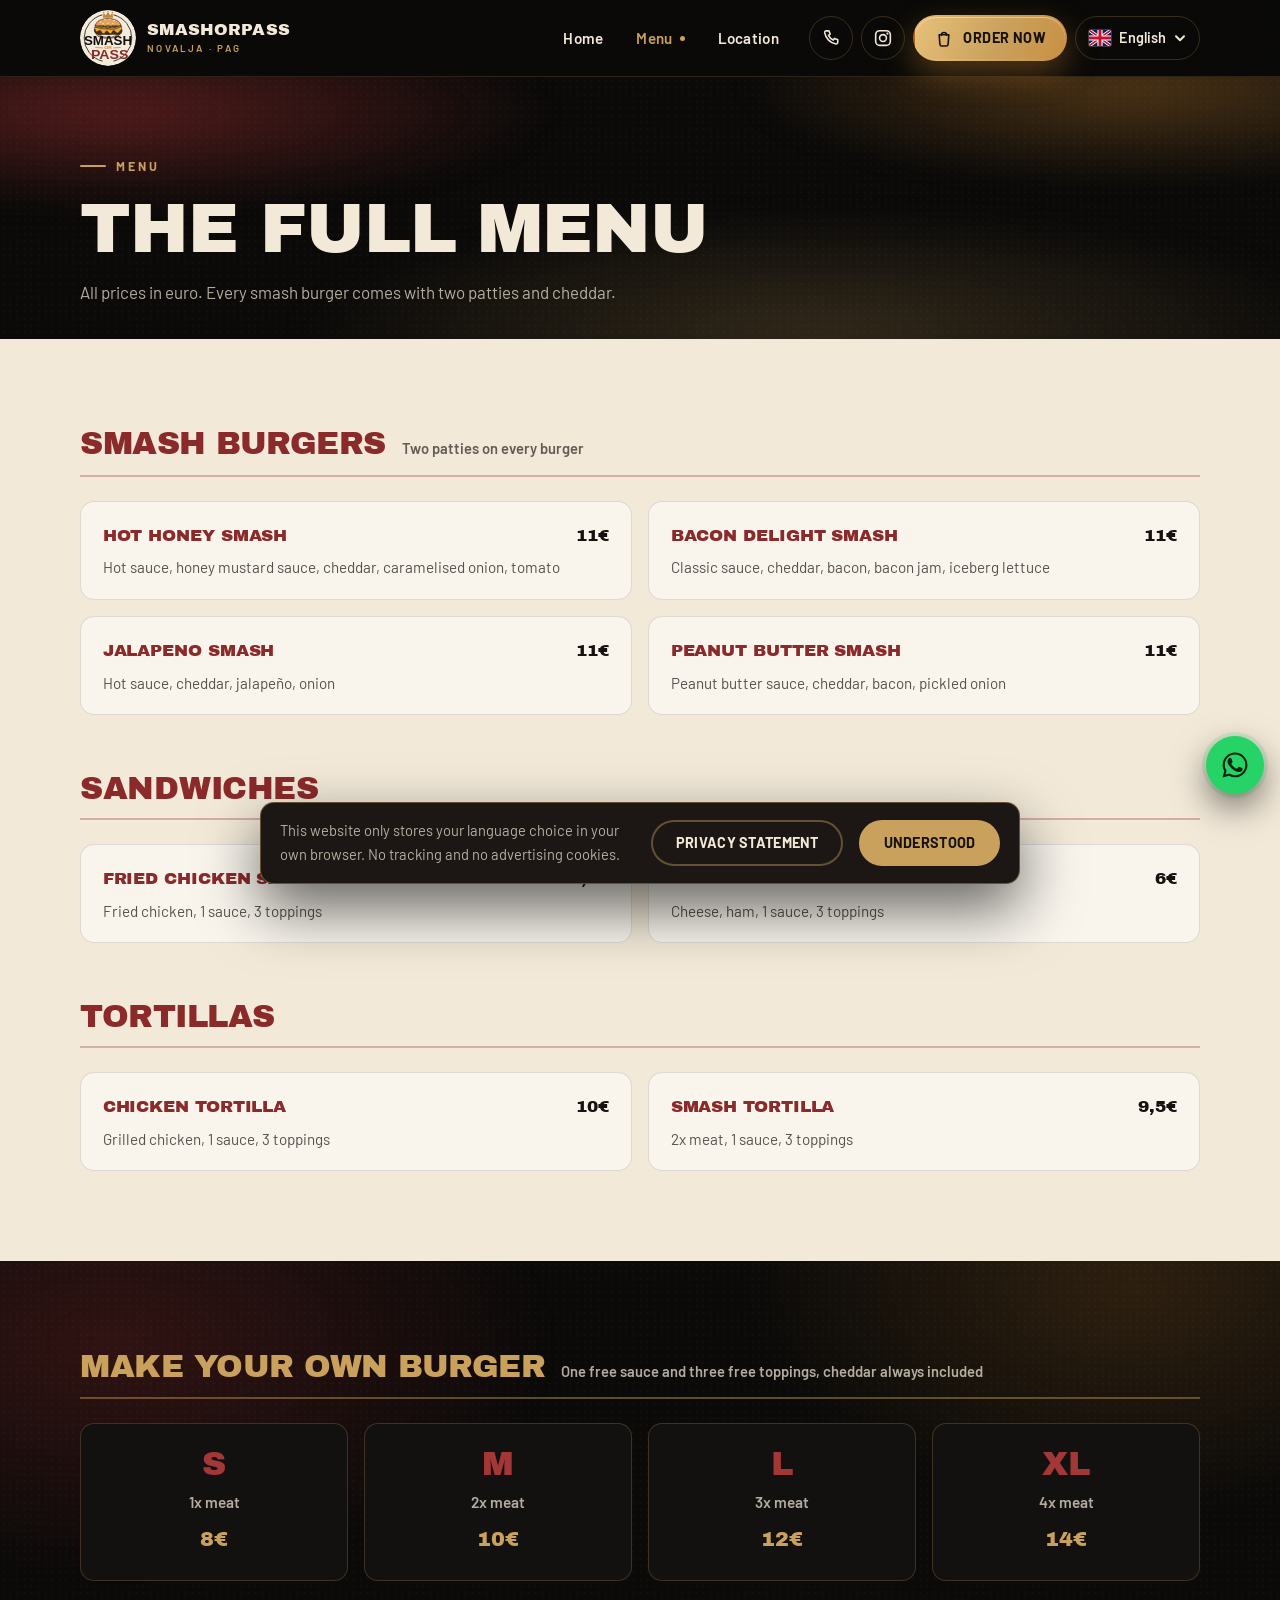
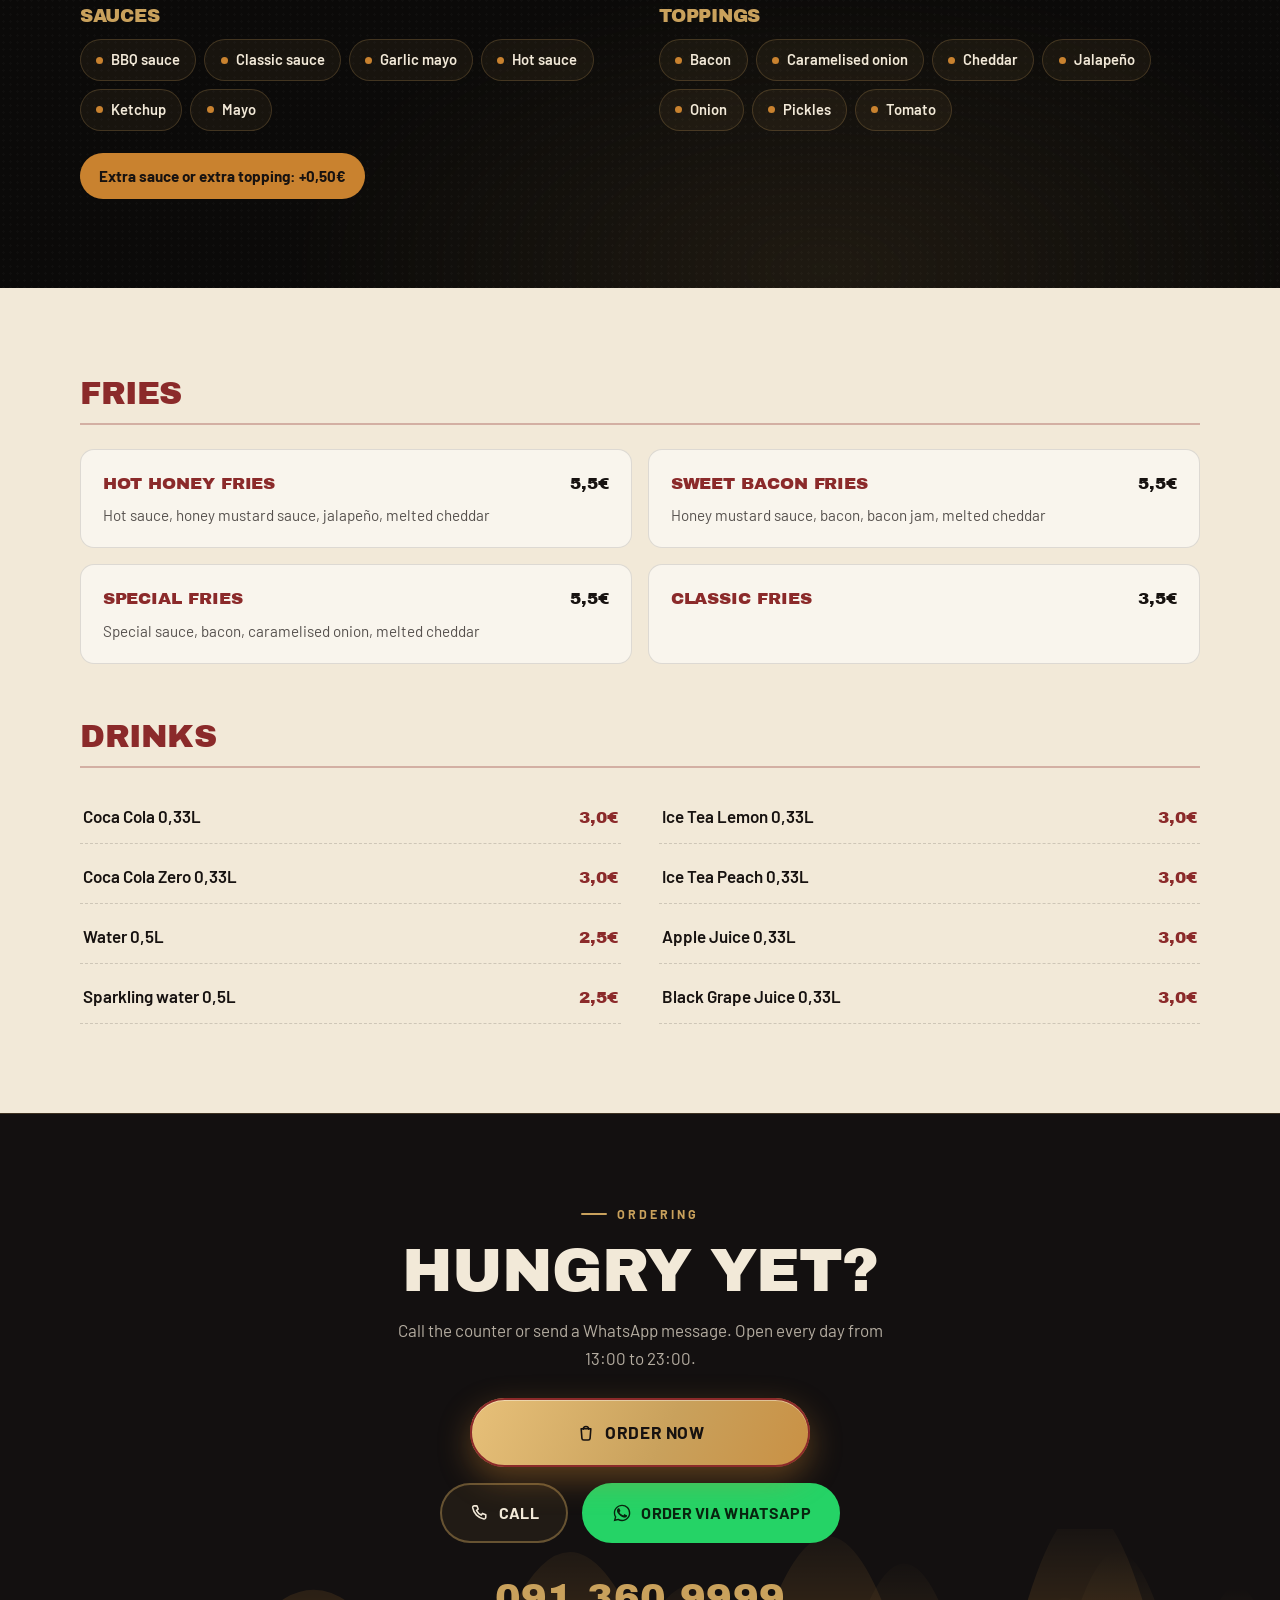
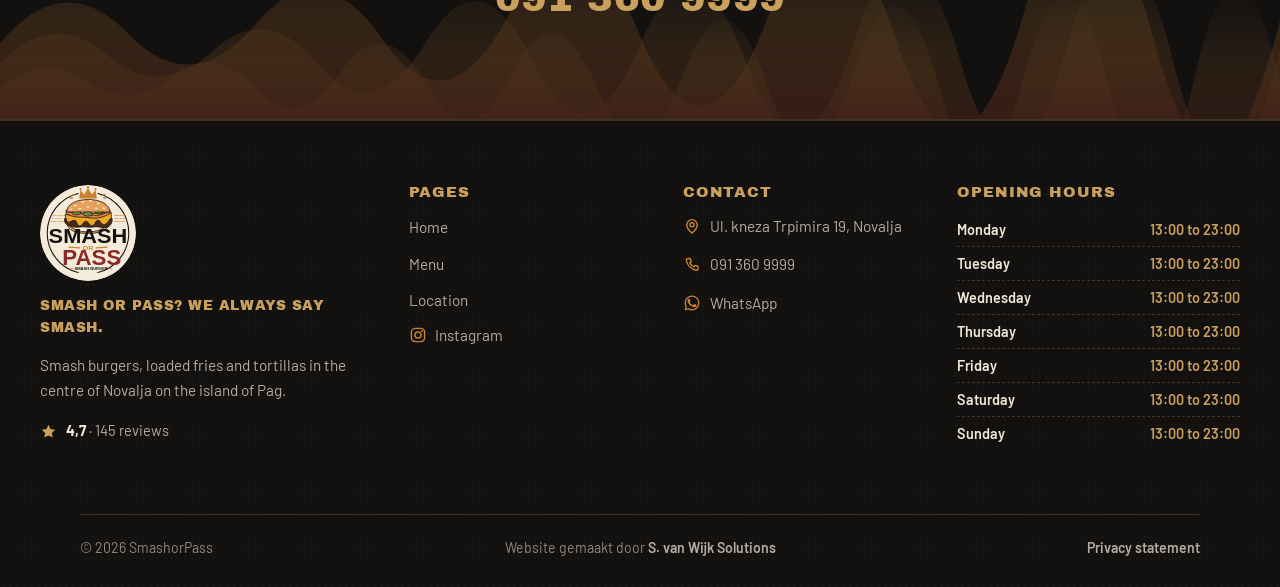
<file: menu.html>
<!DOCTYPE html>
<html lang="en">
<head>
<meta charset="utf-8">
<meta name="viewport" content="width=device-width, initial-scale=1">
<meta name="robots" content="noindex, nofollow">
<title>Menu and prices | SmashorPass Novalja</title>
<meta name="description" content="The full SmashorPass menu: smash burgers, sandwiches, tortillas, loaded fries and drinks with all prices in euro. Build your own burger from S to XL.">
<meta name="theme-color" content="#0B0A09">
<link rel="canonical" href="https://svanwijksolutions.github.io/smashorpass/menu.html">
<link rel="alternate" hreflang="hr" href="https://svanwijksolutions.github.io/smashorpass/menu.html?lang=hr">
<link rel="alternate" hreflang="en" href="https://svanwijksolutions.github.io/smashorpass/menu.html?lang=en">
<link rel="alternate" hreflang="it" href="https://svanwijksolutions.github.io/smashorpass/menu.html?lang=it">
<link rel="alternate" hreflang="de" href="https://svanwijksolutions.github.io/smashorpass/menu.html?lang=de">
<link rel="alternate" hreflang="es" href="https://svanwijksolutions.github.io/smashorpass/menu.html?lang=es">
<link rel="alternate" hreflang="nl" href="https://svanwijksolutions.github.io/smashorpass/menu.html?lang=nl">
<link rel="alternate" hreflang="x-default" href="https://svanwijksolutions.github.io/smashorpass/menu.html">
<meta property="og:type" content="website">
<meta property="og:title" content="Menu and prices | SmashorPass Novalja">
<meta property="og:description" content="The full SmashorPass menu: smash burgers, sandwiches, tortillas, loaded fries and drinks with all prices in euro.">
<meta property="og:image" content="https://svanwijksolutions.github.io/smashorpass/assets/images/logo-reference.jpg">
<meta property="og:url" content="https://svanwijksolutions.github.io/smashorpass/menu.html">
<link rel="icon" type="image/svg+xml" href="favicon.svg">
<link rel="apple-touch-icon" href="assets/images/logo-compact.svg">
<link rel="preconnect" href="https://fonts.googleapis.com">
<link rel="preconnect" href="https://fonts.gstatic.com" crossorigin>
<link rel="stylesheet" href="https://fonts.googleapis.com/css2?family=Archivo+Black&family=Barlow:wght@400;500;600;700&display=swap">
<link rel="stylesheet" href="style.css">
<script src="js/script.js" defer></script>
<script type="application/ld+json">
{"@context":"https://schema.org","@type":"Restaurant","name":"SmashorPass Novalja","url":"https://svanwijksolutions.github.io/smashorpass/","image":"https://svanwijksolutions.github.io/smashorpass/assets/images/logo-reference.jpg","servesCuisine":"Burgers","telephone":"+385 91 360 9999","address":{"@type":"PostalAddress","streetAddress":"Ul. kneza Trpimira 19","addressLocality":"Novalja","addressCountry":"HR"},"openingHoursSpecification":[{"@type":"OpeningHoursSpecification","dayOfWeek":["Monday","Tuesday","Wednesday","Thursday","Friday","Saturday","Sunday"],"opens":"13:00","closes":"23:00"}],"aggregateRating":{"@type":"AggregateRating","ratingValue":"4.7","reviewCount":"145","bestRating":"5","worstRating":"1"},"sameAs":["https://www.instagram.com/smashorpasshr"],"hasMenu":"https://svanwijksolutions.github.io/smashorpass/menu.html"}
</script>
</head>
<body data-page="menu">
<a class="skip-link" href="#main" data-i18n="nav.skip">Skip to content</a>
<div id="header-placeholder"></div>

<main id="main">

  <section class="page-head">
    <span class="aurora" aria-hidden="true"></span>
    <span class="halftone" aria-hidden="true"></span>
    <div class="wrap page-head-inner">
      <p class="eyebrow fade-up" data-i18n="menu.eyebrow">Menu</p>
      <h1 class="page-title fade-up l1" data-i18n="menu.title">The full menu</h1>
      <p class="page-lead fade-up l2" data-i18n="menu.lead">All prices in euro. Every smash burger comes with two patties and cheddar.</p>
    </div>
  </section>

  <!-- ============================ BURGERS / SANDWICHES / TORTILLAS ============================ -->
  <section class="section section-cream on-cream kraft">
    <div class="wrap">

      <div class="menu-block">
        <div class="menu-block-head">
          <h2 class="menu-block-title" data-i18n="menu.sec.burgers">Smash burgers</h2>
          <p class="menu-block-note" data-i18n="menu.sec.burgers_note">Two patties on every burger</p>
        </div>
        <div class="menu-grid">
          <article class="menu-item reveal">
            <div class="menu-item-head"><h3 class="menu-name">Hot Honey Smash</h3><span class="menu-price">11&euro;</span></div>
            <p class="menu-desc" data-i18n="dish.hothoney">Hot sauce, honey mustard sauce, cheddar, caramelised onion, tomato</p>
          </article>
          <article class="menu-item reveal d1">
            <div class="menu-item-head"><h3 class="menu-name">Bacon Delight Smash</h3><span class="menu-price">11&euro;</span></div>
            <p class="menu-desc" data-i18n="dish.bacondelight">Classic sauce, cheddar, bacon, bacon jam, iceberg lettuce</p>
          </article>
          <article class="menu-item reveal">
            <div class="menu-item-head"><h3 class="menu-name">Jalapeno Smash</h3><span class="menu-price">11&euro;</span></div>
            <p class="menu-desc" data-i18n="dish.jalapeno">Hot sauce, cheddar, jalape&ntilde;o, onion</p>
          </article>
          <article class="menu-item reveal d1">
            <div class="menu-item-head"><h3 class="menu-name">Peanut Butter Smash</h3><span class="menu-price">11&euro;</span></div>
            <p class="menu-desc" data-i18n="dish.peanutbutter">Peanut butter sauce, cheddar, bacon, pickled onion</p>
          </article>
        </div>
      </div>

      <div class="menu-block">
        <div class="menu-block-head">
          <h2 class="menu-block-title" data-i18n="menu.sec.sandwiches">Sandwiches</h2>
        </div>
        <div class="menu-grid">
          <article class="menu-item reveal">
            <div class="menu-item-head"><h3 class="menu-name">Fried Chicken Sandwich</h3><span class="menu-price">9,5&euro;</span></div>
            <p class="menu-desc" data-i18n="dish.friedchicken">Fried chicken, 1 sauce, 3 toppings</p>
          </article>
          <article class="menu-item reveal d1">
            <div class="menu-item-head"><h3 class="menu-name">Classic Sandwich</h3><span class="menu-price">6&euro;</span></div>
            <p class="menu-desc" data-i18n="dish.classicsandwich">Cheese, ham, 1 sauce, 3 toppings</p>
          </article>
        </div>
      </div>

      <div class="menu-block">
        <div class="menu-block-head">
          <h2 class="menu-block-title" data-i18n="menu.sec.tortillas">Tortillas</h2>
        </div>
        <div class="menu-grid">
          <article class="menu-item reveal">
            <div class="menu-item-head"><h3 class="menu-name">Chicken Tortilla</h3><span class="menu-price">10&euro;</span></div>
            <p class="menu-desc" data-i18n="dish.chickentortilla">Grilled chicken, 1 sauce, 3 toppings</p>
          </article>
          <article class="menu-item reveal d1">
            <div class="menu-item-head"><h3 class="menu-name">Smash Tortilla</h3><span class="menu-price">9,5&euro;</span></div>
            <p class="menu-desc" data-i18n="dish.smashtortilla">2x meat, 1 sauce, 3 toppings</p>
          </article>
        </div>
      </div>

    </div>
  </section>

  <!-- ============================ MAKE YOUR OWN ============================ -->
  <section class="section">
    <span class="aurora" aria-hidden="true" style="opacity:.55"></span>
    <span class="halftone" aria-hidden="true"></span>
    <div class="wrap">
      <div class="menu-block">
        <div class="menu-block-head">
          <h2 class="menu-block-title" data-i18n="menu.sec.byo">Make your own burger</h2>
          <p class="menu-block-note" data-i18n="menu.sec.byo_note">One free sauce and three free toppings, cheddar always included</p>
        </div>

        <div class="byo-grid">
          <article class="byo-card reveal">
            <span class="byo-size">S</span>
            <span class="byo-meat" data-i18n="menu.meat1">1x meat</span>
            <span class="byo-price">8&euro;</span>
          </article>
          <article class="byo-card reveal d1">
            <span class="byo-size">M</span>
            <span class="byo-meat" data-i18n="menu.meat2">2x meat</span>
            <span class="byo-price">10&euro;</span>
          </article>
          <article class="byo-card reveal d2">
            <span class="byo-size">L</span>
            <span class="byo-meat" data-i18n="menu.meat3">3x meat</span>
            <span class="byo-price">12&euro;</span>
          </article>
          <article class="byo-card reveal d3">
            <span class="byo-size">XL</span>
            <span class="byo-meat" data-i18n="menu.meat4">4x meat</span>
            <span class="byo-price">14&euro;</span>
          </article>
        </div>

        <div class="option-grid reveal">
          <div>
            <h3 class="option-title" data-i18n="menu.sec.sauces">Sauces</h3>
            <ul class="chips">
              <li class="chip" data-i18n="opt.bbq">BBQ sauce</li>
              <li class="chip" data-i18n="opt.classic">Classic sauce</li>
              <li class="chip" data-i18n="opt.garlicmayo">Garlic mayo</li>
              <li class="chip" data-i18n="opt.hotsauce">Hot sauce</li>
              <li class="chip" data-i18n="opt.ketchup">Ketchup</li>
              <li class="chip" data-i18n="opt.mayo">Mayo</li>
            </ul>
          </div>
          <div>
            <h3 class="option-title" data-i18n="menu.sec.toppings">Toppings</h3>
            <ul class="chips">
              <li class="chip" data-i18n="opt.bacon">Bacon</li>
              <li class="chip" data-i18n="opt.caronion">Caramelised onion</li>
              <li class="chip" data-i18n="opt.cheddar">Cheddar</li>
              <li class="chip" data-i18n="opt.jalapeno">Jalape&ntilde;o</li>
              <li class="chip" data-i18n="opt.onion">Onion</li>
              <li class="chip" data-i18n="opt.pickles">Pickles</li>
              <li class="chip" data-i18n="opt.tomato">Tomato</li>
            </ul>
          </div>
        </div>

        <p class="extra-note" data-i18n="menu.extra">Extra sauce or extra topping: +0,50&euro;</p>
      </div>
    </div>
  </section>

  <!-- ============================ FRIES / DRINKS ============================ -->
  <section class="section section-cream on-cream kraft">
    <div class="wrap">

      <div class="menu-block">
        <div class="menu-block-head">
          <h2 class="menu-block-title" data-i18n="menu.sec.fries">Fries</h2>
        </div>
        <div class="menu-grid">
          <article class="menu-item reveal">
            <div class="menu-item-head"><h3 class="menu-name">Hot Honey Fries</h3><span class="menu-price">5,5&euro;</span></div>
            <p class="menu-desc" data-i18n="dish.hothoneyfries">Hot sauce, honey mustard sauce, jalape&ntilde;o, melted cheddar</p>
          </article>
          <article class="menu-item reveal d1">
            <div class="menu-item-head"><h3 class="menu-name">Sweet Bacon Fries</h3><span class="menu-price">5,5&euro;</span></div>
            <p class="menu-desc" data-i18n="dish.sweetbaconfries">Honey mustard sauce, bacon, bacon jam, melted cheddar</p>
          </article>
          <article class="menu-item reveal">
            <div class="menu-item-head"><h3 class="menu-name">Special Fries</h3><span class="menu-price">5,5&euro;</span></div>
            <p class="menu-desc" data-i18n="dish.specialfries">Special sauce, bacon, caramelised onion, melted cheddar</p>
          </article>
          <article class="menu-item reveal d1">
            <div class="menu-item-head"><h3 class="menu-name">Classic Fries</h3><span class="menu-price">3,5&euro;</span></div>
          </article>
        </div>
      </div>

      <div class="menu-block">
        <div class="menu-block-head">
          <h2 class="menu-block-title" data-i18n="menu.sec.drinks">Drinks</h2>
        </div>
        <div class="drink-grid reveal">
          <div class="drink-row"><span class="drink-name">Coca Cola 0,33L</span><span class="drink-dots"></span><span class="drink-price">3,0&euro;</span></div>
          <div class="drink-row"><span class="drink-name">Ice Tea Lemon 0,33L</span><span class="drink-dots"></span><span class="drink-price">3,0&euro;</span></div>
          <div class="drink-row"><span class="drink-name">Coca Cola Zero 0,33L</span><span class="drink-dots"></span><span class="drink-price">3,0&euro;</span></div>
          <div class="drink-row"><span class="drink-name">Ice Tea Peach 0,33L</span><span class="drink-dots"></span><span class="drink-price">3,0&euro;</span></div>
          <div class="drink-row"><span class="drink-name">Water 0,5L</span><span class="drink-dots"></span><span class="drink-price">2,5&euro;</span></div>
          <div class="drink-row"><span class="drink-name">Apple Juice 0,33L</span><span class="drink-dots"></span><span class="drink-price">3,0&euro;</span></div>
          <div class="drink-row"><span class="drink-name">Sparkling water 0,5L</span><span class="drink-dots"></span><span class="drink-price">2,5&euro;</span></div>
          <div class="drink-row"><span class="drink-name">Black Grape Juice 0,33L</span><span class="drink-dots"></span><span class="drink-price">3,0&euro;</span></div>
        </div>
      </div>

    </div>
  </section>

  <!-- ============================ ORDER CTA ============================ -->
  <section class="section order-cta">
    <span class="flames" aria-hidden="true">
      <svg viewBox="0 0 1200 200" preserveAspectRatio="none" focusable="false">
        <defs>
          <linearGradient id="flameGradMenu" x1="0" y1="1" x2="0" y2="0">
            <stop offset="0" stop-color="#8B2A2A" stop-opacity=".85"/>
            <stop offset=".55" stop-color="#C9822F" stop-opacity=".5"/>
            <stop offset="1" stop-color="#C9A15C" stop-opacity="0"/>
          </linearGradient>
        </defs>
        <path class="fl" fill="url(#flameGradMenu)" d="M0 200V120Q60 40 120 110T240 100T360 118T480 84T600 112T720 92T840 116T960 88T1080 110T1200 96V200Z"/>
        <path class="fl fl2" fill="url(#flameGradMenu)" opacity=".8" d="M0 200V142Q50 84 100 132T200 128T300 144T400 118T500 140T600 122T700 142T800 120T900 138T1000 124T1100 140T1200 126V200Z"/>
        <path class="fl fl3" fill="url(#flameGradMenu)" opacity=".7" d="M0 200V168Q40 128 80 160T160 156T240 168T320 150T400 164T480 152T560 168T640 154T720 166T800 152T880 164T960 154T1040 168T1120 156T1200 162V200Z"/>
      </svg>
    </span>
    <div class="wrap order-inner">
      <p class="eyebrow" data-i18n="order.eyebrow">Ordering</p>
      <h2 class="order-title" data-i18n="menu.cta_title">Hungry yet?</h2>
      <p class="order-text" data-i18n="menu.cta_text">Call the counter or send a WhatsApp message. Open every day from 13:00 to 23:00.</p>
      <a class="btn btn-order btn-lg btn-pulse order-primary" href="https://wa.me/385913609999?text=Hi%21%20I%27d%20like%20to%20order%20%F0%9F%8D%94" data-order-link target="_blank" rel="noopener">
        <svg aria-hidden="true" focusable="false"><use href="#ic-bag"></use></svg>
        <span data-i18n="order.primary">Order now</span>
      </a>
      <div class="order-actions">
        <a class="btn btn-line" href="tel:+385913609999" aria-label="Order by phone: 091 360 9999" data-i18n-attr="aria-label:nav.order_aria">
          <svg aria-hidden="true" focusable="false"><use href="#ic-phone"></use></svg>
          <span data-i18n="nav.call">Call</span>
        </a>
        <a class="btn btn-wa" href="https://wa.me/385913609999?text=Hi%21%20I%27d%20like%20to%20order%20%F0%9F%8D%94" target="_blank" rel="noopener">
          <svg aria-hidden="true" focusable="false"><use href="#ic-wa"></use></svg>
          <span data-i18n="order.wa">Order via WhatsApp</span>
        </a>
      </div>
      <a class="order-phone" href="tel:+385913609999">091 360 9999</a>
    </div>
  </section>

</main>

<div id="footer-placeholder"></div>
</body>
</html>
</file>
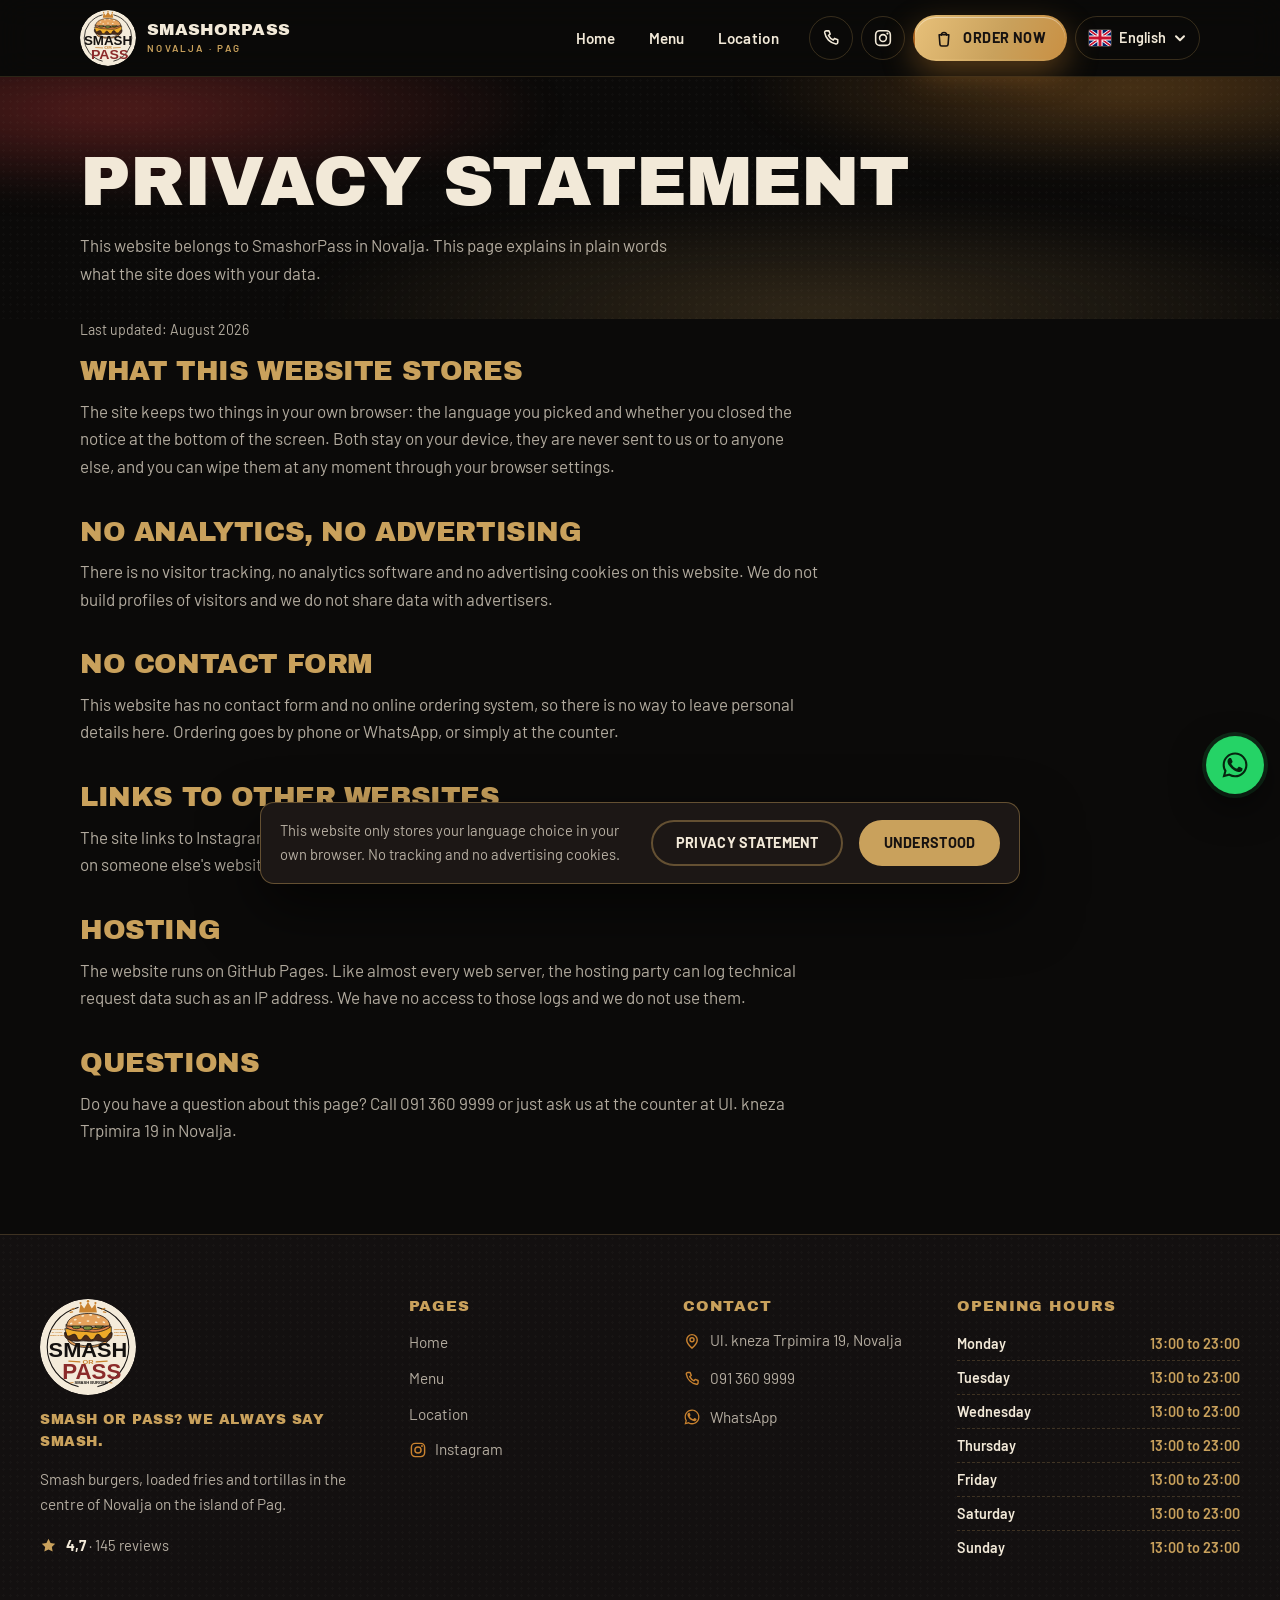
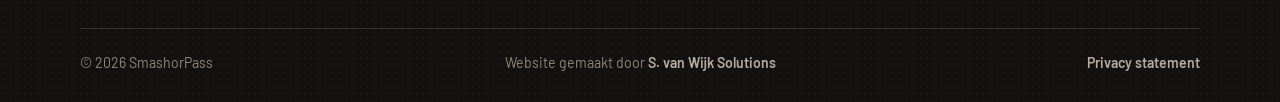
<file: privacy.html>
<!DOCTYPE html>
<html lang="en">
<head>
<meta charset="utf-8">
<meta name="viewport" content="width=device-width, initial-scale=1">
<meta name="robots" content="noindex, nofollow">
<title>Privacy statement | SmashorPass Novalja</title>
<meta name="description" content="How this website handles your data: only your language choice is kept in your own browser. No analytics, no advertising cookies and no visitor tracking.">
<meta name="theme-color" content="#0B0A09">
<link rel="canonical" href="https://svanwijksolutions.github.io/smashorpass/privacy.html">
<link rel="alternate" hreflang="hr" href="https://svanwijksolutions.github.io/smashorpass/privacy.html?lang=hr">
<link rel="alternate" hreflang="en" href="https://svanwijksolutions.github.io/smashorpass/privacy.html?lang=en">
<link rel="alternate" hreflang="it" href="https://svanwijksolutions.github.io/smashorpass/privacy.html?lang=it">
<link rel="alternate" hreflang="de" href="https://svanwijksolutions.github.io/smashorpass/privacy.html?lang=de">
<link rel="alternate" hreflang="es" href="https://svanwijksolutions.github.io/smashorpass/privacy.html?lang=es">
<link rel="alternate" hreflang="nl" href="https://svanwijksolutions.github.io/smashorpass/privacy.html?lang=nl">
<link rel="alternate" hreflang="x-default" href="https://svanwijksolutions.github.io/smashorpass/privacy.html">
<meta property="og:type" content="website">
<meta property="og:title" content="Privacy statement | SmashorPass Novalja">
<meta property="og:description" content="Only your language choice is kept in your own browser. No analytics, no advertising cookies and no visitor tracking.">
<meta property="og:image" content="https://svanwijksolutions.github.io/smashorpass/assets/images/logo-reference.jpg">
<meta property="og:url" content="https://svanwijksolutions.github.io/smashorpass/privacy.html">
<link rel="icon" type="image/svg+xml" href="favicon.svg">
<link rel="apple-touch-icon" href="assets/images/logo-compact.svg">
<link rel="preconnect" href="https://fonts.googleapis.com">
<link rel="preconnect" href="https://fonts.gstatic.com" crossorigin>
<link rel="stylesheet" href="https://fonts.googleapis.com/css2?family=Archivo+Black&family=Barlow:wght@400;500;600;700&display=swap">
<link rel="stylesheet" href="style.css">
<script src="js/script.js" defer></script>
<script type="application/ld+json">
{"@context":"https://schema.org","@type":"Restaurant","name":"SmashorPass Novalja","url":"https://svanwijksolutions.github.io/smashorpass/","image":"https://svanwijksolutions.github.io/smashorpass/assets/images/logo-reference.jpg","servesCuisine":"Burgers","telephone":"+385 91 360 9999","address":{"@type":"PostalAddress","streetAddress":"Ul. kneza Trpimira 19","addressLocality":"Novalja","addressCountry":"HR"},"openingHoursSpecification":[{"@type":"OpeningHoursSpecification","dayOfWeek":["Monday","Tuesday","Wednesday","Thursday","Friday","Saturday","Sunday"],"opens":"13:00","closes":"23:00"}],"sameAs":["https://www.instagram.com/smashorpasshr"]}
</script>
</head>
<body data-page="privacy">
<a class="skip-link" href="#main" data-i18n="nav.skip">Skip to content</a>
<div id="header-placeholder"></div>

<main id="main">

  <section class="page-head">
    <span class="aurora" aria-hidden="true"></span>
    <span class="halftone" aria-hidden="true"></span>
    <div class="wrap page-head-inner">
      <h1 class="page-title fade-up" data-i18n="privacy.title">Privacy statement</h1>
      <p class="page-lead fade-up l1" data-i18n="privacy.lead">This website belongs to SmashorPass in Novalja. This page explains in plain words what the site does with your data.</p>
    </div>
  </section>

  <section class="section" style="padding-top:0">
    <div class="wrap">
      <div class="prose">
        <p class="updated" data-i18n="privacy.updated">Last updated: August 2026</p>

        <h2 data-i18n="privacy.s1.title">What this website stores</h2>
        <p data-i18n="privacy.s1.body">The site keeps two things in your own browser: the language you picked and whether you closed the notice at the bottom of the screen. Both stay on your device, they are never sent to us or to anyone else, and you can wipe them at any moment through your browser settings.</p>

        <h2 data-i18n="privacy.s2.title">No analytics, no advertising</h2>
        <p data-i18n="privacy.s2.body">There is no visitor tracking, no analytics software and no advertising cookies on this website. We do not build profiles of visitors and we do not share data with advertisers.</p>

        <h2 data-i18n="privacy.s3.title">No contact form</h2>
        <p data-i18n="privacy.s3.body">This website has no contact form and no online ordering system, so there is no way to leave personal details here. Ordering goes by phone or WhatsApp, or simply at the counter.</p>

        <h2 data-i18n="privacy.s4.title">Links to other websites</h2>
        <p data-i18n="privacy.s4.body">The site links to Instagram, WhatsApp and Google Maps. As soon as you follow one of those links you are on someone else's website, where their own privacy rules apply.</p>

        <h2 data-i18n="privacy.s5.title">Hosting</h2>
        <p data-i18n="privacy.s5.body">The website runs on GitHub Pages. Like almost every web server, the hosting party can log technical request data such as an IP address. We have no access to those logs and we do not use them.</p>

        <h2 data-i18n="privacy.s6.title">Questions</h2>
        <p data-i18n="privacy.s6.body">Do you have a question about this page? Call 091 360 9999 or just ask us at the counter at Ul. kneza Trpimira 19 in Novalja.</p>
      </div>
    </div>
  </section>

</main>

<div id="footer-placeholder"></div>
</body>
</html>
</file>
<file: style.css>
/* ============================================================
   SmashorPass Novalja
   Design tokens
   ============================================================ */
:root{
  --black:#0B0A09;
  --black-2:#131010;
  --black-3:#1C1715;
  --cream:#F2E9D8;
  --cream-2:#F8F2E6;
  --gold:#C9A15C;
  --copper:#C9822F;
  --bordeaux:#8B2A2A;
  --bordeaux-2:#A33636;
  --white:#FFFFFF;
  --ink:#171210;
  --muted:rgba(242,233,216,.72);
  --muted-2:rgba(242,233,216,.55);
  --line:rgba(201,161,92,.24);
  --line-strong:rgba(201,161,92,.42);
  --wa:#25D366;

  --font-display:'Archivo Black','Arial Black','Helvetica Neue',Impact,sans-serif;
  --font-body:'Barlow','Helvetica Neue',Arial,Helvetica,sans-serif;

  --wrap:1200px;
  --pad:clamp(1.15rem,4vw,2.5rem);
  --radius:14px;
  --radius-lg:22px;
  --header-h:76px;
  --ease:cubic-bezier(.22,.61,.36,1);

  --z-wa:90;
  --z-header:100;
  --z-menu:110;
  --z-toggle:115;
  --z-cookie:120;
}

/* ============================================================
   Reset & base
   ============================================================ */
*,*::before,*::after{box-sizing:border-box}
html{-webkit-text-size-adjust:100%;scroll-behavior:smooth}
body{
  margin:0;
  background:var(--black);
  color:var(--cream);
  font-family:var(--font-body);
  font-size:17px;
  line-height:1.62;
  font-weight:400;
  overflow-x:hidden;
  -webkit-font-smoothing:antialiased;
}
img,svg{max-width:100%;display:block}
img{height:auto}
a{color:inherit}
button{font:inherit;color:inherit}
h1,h2,h3,h4{
  font-family:var(--font-display);
  font-weight:400;
  line-height:.98;
  letter-spacing:-.015em;
  margin:0;
  text-transform:uppercase;
}
p{margin:0}
ul{margin:0;padding:0;list-style:none}

.wrap{width:100%;max-width:var(--wrap);margin-inline:auto;padding-inline:var(--pad)}

.skip-link{
  position:absolute;left:-9999px;top:0;z-index:200;
  background:var(--gold);color:var(--ink);
  padding:.9rem 1.3rem;border-radius:0 0 var(--radius) 0;
  font-weight:700;text-decoration:none;
}
.skip-link:focus{left:0}

:focus-visible{outline:3px solid var(--gold);outline-offset:3px;border-radius:4px}

/* ============================================================
   Textures & decorative layers
   ============================================================ */
.halftone{
  position:absolute;inset:0;pointer-events:none;
  background-image:radial-gradient(rgba(242,233,216,.5) 1px,transparent 1.1px);
  background-size:7px 7px;
  opacity:.045;
}
.aurora{
  position:absolute;inset:-20% -10% auto -10%;height:150%;
  pointer-events:none;z-index:0;
  background:
    radial-gradient(46% 40% at 16% 22%,rgba(139,42,42,.55),transparent 62%),
    radial-gradient(40% 38% at 82% 16%,rgba(201,130,47,.34),transparent 64%),
    radial-gradient(52% 46% at 62% 78%,rgba(201,161,92,.20),transparent 68%);
  filter:blur(14px);
  animation:aurora-drift 26s ease-in-out infinite alternate;
}
@keyframes aurora-drift{
  0%{transform:translate3d(0,0,0) scale(1)}
  100%{transform:translate3d(-3%,2.5%,0) scale(1.08)}
}

.kraft{
  background-color:var(--cream);
  background-image:
    repeating-linear-gradient(46deg,rgba(23,18,16,.035) 0 1px,transparent 1px 5px),
    repeating-linear-gradient(-38deg,rgba(139,42,42,.028) 0 1px,transparent 1px 7px),
    radial-gradient(rgba(23,18,16,.05) 1px,transparent 1.2px);
  background-size:auto,auto,6px 6px;
}

/* flame motif */
.flames{
  position:absolute;left:0;right:0;bottom:0;height:190px;
  pointer-events:none;z-index:0;opacity:.34;
}
.flames svg{width:100%;height:100%;display:block}
.flames .fl{transform-origin:50% 100%;animation:flicker 3.6s ease-in-out infinite}
.flames .fl2{animation-duration:4.7s;animation-delay:-1.2s}
.flames .fl3{animation-duration:5.4s;animation-delay:-2.4s}
@keyframes flicker{
  0%,100%{transform:scaleY(1) translateY(0);opacity:.75}
  35%{transform:scaleY(1.11) translateY(-5px);opacity:1}
  70%{transform:scaleY(.94) translateY(3px);opacity:.62}
}

/* animated film grain, sits behind the content on dark sections */
.grain{
  position:absolute;inset:-70px;pointer-events:none;z-index:0;
  opacity:.05;mix-blend-mode:overlay;
  background-image:url("data:image/svg+xml,%3Csvg xmlns='http://www.w3.org/2000/svg' width='160' height='160'%3E%3Cfilter id='n'%3E%3CfeTurbulence type='fractalNoise' baseFrequency='0.8' numOctaves='2' stitchTiles='stitch'/%3E%3C/filter%3E%3Crect width='160' height='160' filter='url(%23n)'/%3E%3C/svg%3E");
  background-size:160px 160px;
  animation:grain 1.4s steps(5) infinite;
}
@keyframes grain{
  0%{transform:translate3d(0,0,0)}
  20%{transform:translate3d(-18px,12px,0)}
  40%{transform:translate3d(16px,-18px,0)}
  60%{transform:translate3d(-8px,20px,0)}
  80%{transform:translate3d(20px,10px,0)}
  100%{transform:translate3d(0,0,0)}
}

/* ============================================================
   Marquee / ticker
   ============================================================ */
.marquee{
  overflow:hidden;white-space:nowrap;
  background:var(--black-2);
  border-block:1px solid var(--line);
}
.marquee-track{display:inline-flex;width:max-content;animation:marquee 30s linear infinite}
.marquee:hover .marquee-track{animation-play-state:paused}
.marquee-part{
  display:inline-flex;align-items:center;flex:none;
  padding:.72rem 0;
  font-family:var(--font-display);text-transform:uppercase;
  font-size:1.02rem;letter-spacing:.03em;color:var(--cream);
}
.marquee-part i{
  color:var(--copper);font-style:normal;
  margin:0 1.15rem;font-size:.7rem;transform:translateY(-.12em);
}
@keyframes marquee{to{transform:translateX(-50%)}}

/* ============================================================
   Buttons
   ============================================================ */
.btn{
  display:inline-flex;align-items:center;justify-content:center;gap:.6rem;
  min-height:52px;padding:.95rem 1.7rem;
  border:2px solid transparent;border-radius:999px;
  font-family:var(--font-body);font-weight:700;font-size:1rem;
  letter-spacing:.02em;text-transform:uppercase;text-decoration:none;
  cursor:pointer;text-align:center;
  transition:transform .28s var(--ease),background-color .28s var(--ease),
             color .28s var(--ease),border-color .28s var(--ease),box-shadow .28s var(--ease);
}
.btn:hover{transform:scale(1.025)}
.btn:active{transform:scale(.99)}
.btn svg{width:20px;height:20px;flex:none}

.btn-primary{background:var(--bordeaux);color:var(--cream-2);border-color:var(--bordeaux)}
.btn-primary:hover{background:var(--bordeaux-2);border-color:var(--bordeaux-2);box-shadow:0 12px 34px rgba(139,42,42,.42)}

.btn-gold{background:var(--gold);color:var(--ink);border-color:var(--gold)}
.btn-gold:hover{background:#D8B271;border-color:#D8B271;box-shadow:0 12px 34px rgba(201,161,92,.34)}

.btn-wa{background:var(--wa);color:#08240F;border-color:var(--wa)}
.btn-wa:hover{background:#3BE07A;border-color:#3BE07A;box-shadow:0 12px 34px rgba(37,211,102,.34)}

.btn-ghost{background:transparent;color:var(--cream);border-color:var(--line-strong)}
.btn-ghost:hover{border-color:var(--gold);color:var(--gold)}

.on-cream .btn-ghost{color:var(--ink);border-color:rgba(23,18,16,.3)}
.on-cream .btn-ghost:hover{border-color:var(--bordeaux);color:var(--bordeaux)}

/* primary "order here" CTA, the single most important action on the page */
.btn-order{
  color:var(--ink);border-color:transparent;
  background:linear-gradient(115deg,#E7C079 0%,var(--gold) 30%,var(--copper) 72%,#A9611F 100%);
  background-size:200% 100%;
  box-shadow:0 12px 32px rgba(201,130,47,.4),inset 0 1px 0 rgba(255,255,255,.4);
  font-weight:700;letter-spacing:.03em;
  animation:order-shift 8s ease-in-out infinite alternate;
}
@keyframes order-shift{to{background-position:100% 0}}
.btn-order:hover{background-position:100% 0;transform:scale(1.035);
  box-shadow:0 18px 44px rgba(201,130,47,.52),inset 0 1px 0 rgba(255,255,255,.45)}
.btn-order:active{transform:scale(.99)}
.btn-order svg{color:var(--ink)}

/* secondary outline action (call), clearly below the order button */
.btn-line{background:rgba(201,161,92,.08);color:var(--cream);border-color:var(--line-strong)}
.btn-line:hover{border-color:var(--gold);color:var(--gold);background:rgba(201,161,92,.16)}
.on-cream .btn-line{color:var(--ink);border-color:rgba(23,18,16,.28);background:rgba(23,18,16,.035)}
.on-cream .btn-line:hover{border-color:var(--bordeaux);color:var(--bordeaux)}

.btn-lg{min-height:64px;padding:1.15rem 2.4rem;font-size:1.08rem}

.btn-pulse{position:relative}
.btn-pulse::after{
  content:"";position:absolute;inset:-2px;border-radius:999px;
  border:2px solid var(--bordeaux);
  animation:pulse-ring 2.6s var(--ease) infinite;
  pointer-events:none;
}
@keyframes pulse-ring{
  0%{transform:scale(1);opacity:.75}
  70%{transform:scale(1.16);opacity:0}
  100%{transform:scale(1.16);opacity:0}
}

/* ============================================================
   Header
   ============================================================ */
.svg-sprite{position:absolute;width:0;height:0;overflow:hidden}
.site-header{
  position:sticky;top:0;z-index:var(--z-header);
  background:rgba(11,10,9,.72);
  backdrop-filter:blur(16px) saturate(150%);
  -webkit-backdrop-filter:blur(16px) saturate(150%);
  border-bottom:1px solid rgba(201,161,92,.18);
  transition:background-color .3s var(--ease),border-color .3s var(--ease);
}
.site-header.scrolled{
  background:rgba(11,10,9,.93);
  border-bottom-color:rgba(201,161,92,.3);
  box-shadow:0 10px 34px rgba(0,0,0,.45);
}
.header-inner{
  display:flex;align-items:center;gap:1rem;
  height:var(--header-h);
  transition:height .3s var(--ease);
}
.site-header.scrolled .header-inner{height:62px}

.brand{display:flex;align-items:center;gap:.7rem;text-decoration:none;flex:none}
.brand-logo{
  width:56px;height:56px;border-radius:50%;
  transition:width .3s var(--ease),height .3s var(--ease),transform .3s var(--ease);
}
.brand:hover .brand-logo{transform:scale(1.03)}
.site-header.scrolled .brand-logo{width:46px;height:46px}
.brand-name{
  font-family:var(--font-display);font-size:1.02rem;line-height:1;
  text-transform:uppercase;letter-spacing:.01em;color:var(--cream);
}
.brand-name span{display:block;font-family:var(--font-body);font-weight:600;
  font-size:.62rem;letter-spacing:.22em;color:var(--gold);margin-top:.32rem}

.nav{margin-left:auto;display:flex;align-items:center;gap:.35rem}
.nav-link{
  position:relative;
  display:inline-flex;align-items:center;min-height:44px;
  padding:.5rem .85rem;border-radius:999px;
  text-decoration:none;color:var(--cream);
  font-weight:600;font-size:.95rem;letter-spacing:.02em;
  transition:color .25s var(--ease),background-color .25s var(--ease);
}
.nav-link::before{
  content:"";position:absolute;left:.85rem;right:.85rem;bottom:.32rem;height:2px;
  background:var(--gold);border-radius:2px;
  transform:scaleX(0);transform-origin:left center;
  transition:transform .3s var(--ease);
}
.nav-link:hover::before{transform:scaleX(1)}
.nav-link:hover{color:var(--gold);background:rgba(201,161,92,.1)}
.nav-link[aria-current="page"]{color:var(--gold)}
.nav-link[aria-current="page"]::after{
  content:"";width:5px;height:5px;border-radius:50%;background:var(--gold);
  margin-left:.45rem;
}

.header-actions{display:flex;align-items:center;gap:.5rem;flex:none}
.icon-link{
  display:inline-flex;align-items:center;justify-content:center;
  width:44px;height:44px;border-radius:50%;
  border:1px solid var(--line);color:var(--cream);text-decoration:none;
  transition:color .25s var(--ease),border-color .25s var(--ease),transform .25s var(--ease);
}
.icon-link:hover{color:var(--gold);border-color:var(--gold);transform:scale(1.03)}
.icon-link svg{width:20px;height:20px}

.header-order{white-space:nowrap;min-height:46px;padding:.6rem 1.2rem;font-size:.9rem}

/* language dropdown */
.lang{position:relative;flex:none}
.lang-btn{
  display:inline-flex;align-items:center;gap:.5rem;
  min-height:44px;padding:.5rem .8rem;
  background:transparent;border:1px solid var(--line);border-radius:999px;
  cursor:pointer;font-weight:600;font-size:.9rem;
  transition:border-color .25s var(--ease),color .25s var(--ease);
}
.lang-btn:hover{border-color:var(--gold);color:var(--gold)}
.lang-btn .chev{width:12px;height:12px;transition:transform .25s var(--ease)}
.lang-btn[aria-expanded="true"] .chev{transform:rotate(180deg)}
.flag{width:22px;height:16px;border-radius:2px;flex:none;box-shadow:0 0 0 1px rgba(242,233,216,.22)}
.lang-menu{
  position:absolute;right:0;top:calc(100% + .55rem);
  min-width:200px;padding:.4rem;margin:0;
  background:var(--black-2);
  border:1px solid var(--line-strong);border-radius:var(--radius);
  box-shadow:0 24px 54px rgba(0,0,0,.6);
  display:none;
}
.lang.open .lang-menu{display:block}
.lang-option{
  display:flex;align-items:center;gap:.7rem;width:100%;
  min-height:44px;padding:.55rem .75rem;
  background:transparent;border:0;border-radius:9px;
  cursor:pointer;text-align:left;font-weight:600;font-size:.94rem;
  transition:background-color .2s var(--ease),color .2s var(--ease);
}
.lang-option:hover{background:rgba(201,161,92,.14);color:var(--gold)}
.lang-option[aria-current="true"]{color:var(--gold)}
.lang-option[aria-current="true"]::after{content:"";margin-left:auto;width:7px;height:7px;border-radius:50%;background:var(--gold)}

.nav-toggle{
  display:none;
  width:46px;height:46px;flex:none;
  align-items:center;justify-content:center;
  background:transparent;border:1px solid var(--line);border-radius:12px;
  cursor:pointer;z-index:var(--z-toggle);
}
.nav-toggle:hover{border-color:var(--gold)}
.nav-toggle span{
  display:block;width:20px;height:2px;background:var(--cream);border-radius:2px;
  position:relative;transition:background-color .2s var(--ease);
}
.nav-toggle span::before,.nav-toggle span::after{
  content:"";position:absolute;left:0;width:20px;height:2px;background:var(--cream);border-radius:2px;
  transition:transform .3s var(--ease),top .3s var(--ease);
}
.nav-toggle span::before{top:-6px}
.nav-toggle span::after{top:6px}
body.menu-open .nav-toggle span{background:transparent}
body.menu-open .nav-toggle span::before{top:0;transform:rotate(45deg)}
body.menu-open .nav-toggle span::after{top:0;transform:rotate(-45deg)}

/* order buttons that only appear inside the open mobile menu */
.nav-order{display:none}

/* ============================================================
   Hero
   ============================================================ */
.hero{position:relative;overflow:hidden;padding:clamp(3rem,7vw,5.5rem) 0 clamp(3rem,6vw,5rem)}
.hero-inner{position:relative;z-index:1;display:grid;grid-template-columns:1.05fr .95fr;gap:clamp(2rem,5vw,4rem);align-items:center}

.eyebrow{
  display:inline-flex;align-items:center;gap:.6rem;
  font-weight:700;font-size:.78rem;letter-spacing:.24em;text-transform:uppercase;
  color:var(--gold);margin-bottom:1.1rem;
}
.eyebrow::before{content:"";width:26px;height:2px;background:var(--gold);border-radius:2px}
.on-cream .eyebrow{color:var(--bordeaux)}
.on-cream .eyebrow::before{background:var(--bordeaux)}

.hero-title{
  font-size:clamp(3.1rem,10.5vw,7.4rem);
  line-height:.86;letter-spacing:-.03em;
  margin-bottom:1.1rem;
}
.hero-title .ln{display:block}
.word-smash{position:relative;display:inline-block;color:var(--cream)}
.word-smash::after{
  content:attr(data-word);position:absolute;inset:0;
  background:linear-gradient(96deg,var(--gold),#F0CE8B,var(--copper),var(--bordeaux-2),var(--gold));
  background-size:280% 100%;
  -webkit-background-clip:text;background-clip:text;
  color:transparent;-webkit-text-fill-color:transparent;
  animation:sweep-hue 7s linear infinite;
}
@keyframes sweep-hue{to{background-position:280% 0}}
.word-pass{color:var(--bordeaux-2)}

.hero-answer{
  font-family:var(--font-display);font-size:clamp(1.05rem,2.6vw,1.5rem);
  text-transform:uppercase;color:var(--gold);letter-spacing:.01em;margin-bottom:.9rem;
}
.hero-lead{color:var(--muted);font-size:1.06rem;max-width:46ch;margin-bottom:1.7rem}
.hero-actions{display:flex;flex-direction:column;align-items:flex-start;gap:.85rem;margin-bottom:1.6rem}
.hero-actions-sec{display:flex;flex-wrap:wrap;gap:.6rem}
.btn-row{display:flex;flex-wrap:wrap;gap:.7rem}

.hero-meta{display:flex;flex-wrap:wrap;align-items:center;gap:.7rem 1.4rem}
.open-pill{
  display:inline-flex;align-items:center;gap:.55rem;
  padding:.5rem 1rem;border-radius:999px;
  border:1px solid var(--line-strong);background:rgba(201,161,92,.08);
  font-weight:600;font-size:.9rem;color:var(--cream);
}
.open-dot{width:9px;height:9px;border-radius:50%;background:#4ED17F;flex:none;
  box-shadow:0 0 0 0 rgba(78,209,127,.6);animation:live 2.4s ease-out infinite}
@keyframes live{70%{box-shadow:0 0 0 9px rgba(78,209,127,0)}100%{box-shadow:0 0 0 0 rgba(78,209,127,0)}}

.rating{display:inline-flex;align-items:center;gap:.6rem;font-size:.92rem;color:var(--muted)}
.stars{display:inline-flex;gap:2px}
.stars svg{width:17px;height:17px}
.rating b{font-family:var(--font-display);font-size:1.02rem;color:var(--cream);letter-spacing:0}

/* media frames, ready to swap in more photos later */
.media-frame{
  position:relative;overflow:hidden;border-radius:var(--radius-lg);
  border:1px solid var(--line-strong);
  background:var(--black-2);
  box-shadow:0 30px 70px rgba(0,0,0,.55);
  transition:transform .5s var(--ease),box-shadow .5s var(--ease),border-color .3s var(--ease);
}
.media-frame img{width:100%;height:100%;object-fit:cover;object-position:center}
/* moving glare that sweeps across the photo on hover */
.media-frame::after{
  content:"";position:absolute;inset:0;z-index:2;pointer-events:none;
  background:linear-gradient(118deg,transparent 32%,rgba(255,255,255,.16) 48%,transparent 64%);
  transform:translateX(-120%);
  transition:transform .85s var(--ease);
}
.media-frame:hover{transform:translateY(-5px) scale(1.006);border-color:var(--gold);
  box-shadow:0 40px 84px rgba(0,0,0,.6)}
.media-frame:hover::after{transform:translateX(120%)}
/* slow cinematic ken burns zoom on the hero photo */
.kenburns{animation:kenburns 24s ease-in-out infinite alternate;transform-origin:58% 42%}
@keyframes kenburns{
  0%{transform:scale(1.02)}
  100%{transform:scale(1.13) translate3d(-1.4%,-2%,0)}
}
.ratio-4x5{aspect-ratio:4/5}
.ratio-1x1{aspect-ratio:1/1}
.ratio-3x2{aspect-ratio:3/2}
.hero-copy{min-width:0}
.hero-media{position:relative}
.hero-media-inner{position:relative;will-change:transform}
.hero-media .media-frame{max-width:520px;margin-inline:auto}
.hero-badge{
  position:absolute;left:50%;bottom:-26px;transform:translateX(-50%);
  width:104px;height:104px;border-radius:50%;
  box-shadow:0 18px 40px rgba(0,0,0,.6);z-index:3;
}

/* rising steam over the burger photos */
.steam{
  position:absolute;left:50%;bottom:10%;width:48%;height:72%;
  transform:translateX(-50%);pointer-events:none;z-index:1;
  -webkit-mask-image:linear-gradient(to top,transparent,#000 24%,#000 60%,transparent 96%);
  mask-image:linear-gradient(to top,transparent,#000 24%,#000 60%,transparent 96%);
}
.steam svg{width:100%;height:100%;display:block}
.steam .wisp{opacity:0;transform-origin:bottom center}
.steam .w1{animation:steam 6.6s ease-in-out infinite}
.steam .w2{animation:steam 7.8s ease-in-out infinite;animation-delay:-2.6s}
.steam .w3{animation:steam 8.4s ease-in-out infinite;animation-delay:-4.2s}
@keyframes steam{
  0%{opacity:0;transform:translateY(12%) scaleY(.82)}
  28%{opacity:.5}
  70%{opacity:.34}
  100%{opacity:0;transform:translateY(-18%) scaleY(1.12)}
}

/* ============================================================
   Info strip
   ============================================================ */
.strip{border-block:1px solid var(--line);background:var(--black-2)}
.strip-grid{display:grid;grid-template-columns:repeat(3,1fr);gap:1px;background:var(--line)}
.strip-item{
  background:var(--black-2);padding:1.6rem var(--pad);
  display:flex;flex-direction:column;gap:.3rem;align-items:center;text-align:center;
}
.strip-label{font-size:.74rem;letter-spacing:.2em;text-transform:uppercase;color:var(--gold);font-weight:700}
.strip-value{font-family:var(--font-display);font-size:1.02rem;text-transform:uppercase;line-height:1.25}
.strip-value a{text-decoration:none}
.strip-value a:hover{color:var(--gold)}

/* ============================================================
   Sections
   ============================================================ */
.section{position:relative;padding:clamp(3.2rem,7vw,5.6rem) 0;overflow:hidden}
.section-cream{background:var(--cream);color:var(--ink)}
.on-cream{color:var(--ink)}
.section-head{max-width:64ch;margin-bottom:clamp(2rem,4vw,3rem);position:relative;z-index:1}
.section-head.center{margin-inline:auto;text-align:center}
.section-head.center .eyebrow{justify-content:center}
.section-title{font-size:clamp(2.1rem,5.4vw,3.5rem);margin-bottom:.9rem}
.section-title em{font-style:normal;color:var(--bordeaux-2)}
.section-cream .section-title em{color:var(--bordeaux)}
.section-lead{color:var(--muted);font-size:1.05rem}
.on-cream .section-lead{color:rgba(23,18,16,.72)}

/* equal, symmetric card grids */
.grid{display:grid;gap:clamp(1rem,2vw,1.4rem);position:relative;z-index:1}
.grid-2{grid-template-columns:repeat(2,1fr)}
.grid-3{grid-template-columns:repeat(3,1fr)}
.grid-4{grid-template-columns:repeat(4,1fr)}

.card{
  position:relative;overflow:hidden;
  display:flex;flex-direction:column;gap:.75rem;
  padding:1.7rem 1.5rem;
  background:var(--black-2);
  border:1px solid var(--line);border-radius:var(--radius);
  transition:transform .35s var(--ease),border-color .3s var(--ease),background-color .3s var(--ease),box-shadow .35s var(--ease);
}
.card::after{
  content:"";position:absolute;inset:0;pointer-events:none;
  background:linear-gradient(120deg,transparent 36%,rgba(201,161,92,.12) 50%,transparent 64%);
  transform:translateX(-130%);transition:transform .75s var(--ease);
}
.card:hover{transform:translateY(-5px) scale(1.01);border-color:var(--line-strong);background:var(--black-3);
  box-shadow:0 22px 44px rgba(0,0,0,.4)}
.card:hover::after{transform:translateX(130%)}
.card>*{position:relative;z-index:1}
.card-icon{width:46px;height:46px;color:var(--copper);flex:none;transition:transform .35s var(--ease)}
.card:hover .card-icon{transform:scale(1.1) rotate(-4deg)}
.card-title{font-size:1.18rem;letter-spacing:-.005em}
.card-text{color:var(--muted);font-size:.98rem}
.card-price{margin-top:auto;font-family:var(--font-display);color:var(--gold);font-size:1rem;padding-top:.4rem}

/* ============================================================
   USP block
   ============================================================ */
.usp-grid{display:grid;grid-template-columns:1fr 1fr;gap:clamp(1.6rem,4vw,3.4rem);align-items:center;position:relative;z-index:1}
.usp-list{display:flex;flex-direction:column;gap:.9rem}
.usp-item{
  display:flex;align-items:center;gap:1.1rem;
  padding:1rem 1.2rem;border:1px solid var(--line);border-radius:var(--radius);
  background:rgba(19,16,16,.6);
  transition:border-color .3s var(--ease),transform .3s var(--ease);
}
.usp-item:hover{border-color:var(--line-strong);transform:translateX(4px)}
.usp-icon{width:54px;height:54px;flex:none;color:var(--copper)}
.usp-text{font-family:var(--font-display);font-size:clamp(1rem,2.2vw,1.3rem);text-transform:uppercase;letter-spacing:-.005em}

/* ============================================================
   Spotlight (promo)
   ============================================================ */
.spotlight-grid{display:grid;grid-template-columns:.95fr 1.05fr;gap:clamp(1.6rem,4vw,3.4rem);align-items:center;position:relative;z-index:1}
.glitch{position:relative;display:inline-block;color:var(--cream)}
.glitch::before,.glitch::after{
  content:attr(data-text);position:absolute;left:0;top:0;width:100%;
  color:var(--cream);pointer-events:none;
}
.glitch::before{clip-path:inset(14% 0 62% 0);transform:translateX(-6px);opacity:.9;animation:gl-a 3.4s steps(2,end) infinite}
.glitch::after{clip-path:inset(58% 0 16% 0);transform:translateX(7px);opacity:.9;animation:gl-b 4.1s steps(2,end) infinite}
@keyframes gl-a{0%,72%,100%{transform:translateX(-6px)}76%{transform:translateX(-13px)}84%{transform:translateX(-2px)}}
@keyframes gl-b{0%,66%,100%{transform:translateX(7px)}70%{transform:translateX(15px)}80%{transform:translateX(1px)}}
.spot-title{font-size:clamp(2.4rem,6.6vw,4.4rem);margin-bottom:.2rem}
.spot-sub{font-family:var(--font-display);font-size:clamp(1.6rem,4vw,2.6rem);color:var(--copper);text-transform:uppercase;margin-bottom:1.1rem}
.spot-price{
  display:inline-flex;align-items:center;justify-content:center;
  font-family:var(--font-display);font-size:1.3rem;color:var(--ink);
  background:var(--gold);border-radius:999px;padding:.5rem 1.35rem;margin-bottom:1.2rem;
}
.spotlight-grid .media-frame{max-width:480px;margin-inline:auto}

/* ============================================================
   Menu listings
   ============================================================ */
.menu-block{position:relative;z-index:1;margin-bottom:clamp(2.4rem,5vw,3.6rem)}
.menu-block:last-child{margin-bottom:0}
.menu-block-head{display:flex;flex-wrap:wrap;align-items:baseline;gap:.5rem 1rem;
  padding-bottom:.85rem;margin-bottom:1.5rem;border-bottom:2px solid var(--line-strong)}
.menu-block-title{font-size:clamp(1.5rem,3.4vw,2rem);color:var(--gold)}
.section-cream .menu-block-title{color:var(--bordeaux)}
.section-cream .menu-block-head{border-bottom-color:rgba(139,42,42,.3)}
.menu-block-note{font-size:.92rem;color:var(--muted);font-weight:600}
.on-cream .menu-block-note{color:rgba(23,18,16,.66)}

.menu-grid{display:grid;grid-template-columns:repeat(2,1fr);gap:1rem}
.menu-grid.cols-4{grid-template-columns:repeat(4,1fr)}
.menu-grid.cols-4 .menu-item-head{flex-direction:column;align-items:flex-start;gap:.25rem}
.menu-item{
  position:relative;overflow:hidden;
  display:flex;flex-direction:column;gap:.45rem;
  padding:1.25rem 1.35rem;border-radius:var(--radius);
  border:1px solid var(--line);background:var(--black-2);
  transition:transform .3s var(--ease),border-color .3s var(--ease),box-shadow .3s var(--ease);
}
.menu-item::after{
  content:"";position:absolute;inset:0;pointer-events:none;
  background:linear-gradient(120deg,transparent 36%,rgba(201,161,92,.12) 50%,transparent 64%);
  transform:translateX(-130%);transition:transform .7s var(--ease);
}
.section-cream .menu-item::after{background:linear-gradient(120deg,transparent 36%,rgba(139,42,42,.09) 50%,transparent 64%)}
.menu-item:hover{transform:translateY(-4px);border-color:var(--line-strong);box-shadow:0 16px 34px rgba(0,0,0,.34)}
.section-cream .menu-item:hover{box-shadow:0 16px 34px rgba(139,42,42,.14)}
.menu-item:hover::after{transform:translateX(130%)}
.section-cream .menu-item{background:rgba(255,255,255,.55);border-color:rgba(23,18,16,.12)}
.section-cream .menu-item:hover{border-color:rgba(139,42,42,.32)}
.menu-item-head{display:flex;align-items:baseline;justify-content:space-between;gap:1rem}
.menu-name{font-family:var(--font-display);font-size:1.06rem;text-transform:uppercase;letter-spacing:-.005em}
.section-cream .menu-name{color:var(--bordeaux)}
.menu-price{font-family:var(--font-display);font-size:1.06rem;color:var(--gold);white-space:nowrap}
.section-cream .menu-price{color:var(--ink)}
.menu-desc{color:var(--muted);font-size:.95rem;line-height:1.5}
.on-cream .menu-desc{color:rgba(23,18,16,.72)}

.drink-grid{display:grid;grid-template-columns:repeat(2,1fr);gap:.5rem 2.4rem}
.drink-row{
  display:flex;align-items:baseline;gap:.8rem;
  padding:.7rem .2rem;border-bottom:1px dashed var(--line);
}
.section-cream .drink-row{border-bottom-color:rgba(23,18,16,.16)}
.drink-name{font-weight:600}
.drink-dots{flex:1;height:1px;background:transparent}
.drink-price{font-family:var(--font-display);color:var(--gold);white-space:nowrap}
.section-cream .drink-price{color:var(--bordeaux)}

/* build your own */
.byo-grid{display:grid;grid-template-columns:repeat(4,1fr);gap:1rem;margin-bottom:1.6rem}
.byo-card{
  display:flex;flex-direction:column;align-items:center;gap:.5rem;text-align:center;
  padding:1.5rem 1rem;border-radius:var(--radius);
  border:1px solid var(--line);background:var(--black-2);
  transition:transform .3s var(--ease),border-color .3s var(--ease);
}
.byo-card:hover{transform:translateY(-3px);border-color:var(--line-strong)}
.section-cream .byo-card{background:rgba(255,255,255,.55);border-color:rgba(23,18,16,.12)}
.byo-size{font-family:var(--font-display);font-size:2.1rem;color:var(--bordeaux-2);line-height:1}
.section-cream .byo-size{color:var(--bordeaux)}
.byo-meat{font-weight:600;font-size:.96rem;color:var(--muted)}
.on-cream .byo-meat{color:rgba(23,18,16,.72)}
.byo-price{font-family:var(--font-display);font-size:1.3rem;color:var(--gold)}
.section-cream .byo-price{color:var(--ink)}

.option-grid{display:grid;grid-template-columns:repeat(2,1fr);gap:clamp(1.2rem,3vw,2.4rem)}
.option-title{
  font-family:var(--font-display);font-size:1.15rem;text-transform:uppercase;
  color:var(--gold);margin-bottom:.9rem;
}
.section-cream .option-title{color:var(--bordeaux)}
.chips{display:flex;flex-wrap:wrap;gap:.5rem}
.chip{
  display:inline-flex;align-items:center;gap:.5rem;
  padding:.5rem .95rem;border-radius:999px;
  border:1px solid var(--line);background:rgba(201,161,92,.07);
  font-size:.92rem;font-weight:600;
}
.section-cream .chip{border-color:rgba(23,18,16,.16);background:rgba(255,255,255,.6)}
.chip::before{content:"";width:7px;height:7px;border-radius:50%;background:var(--copper);flex:none}
.extra-note{
  display:inline-block;margin-top:1.4rem;
  padding:.65rem 1.2rem;border-radius:999px;
  background:var(--copper);color:var(--ink);font-weight:700;font-size:.95rem;
}

/* ============================================================
   Order CTA
   ============================================================ */
.order-cta{position:relative;overflow:hidden;background:var(--black-2);border-block:1px solid var(--line)}
.order-inner{position:relative;z-index:1;text-align:center;max-width:760px;margin-inline:auto;
  display:flex;flex-direction:column;align-items:center;justify-content:center}
.order-title{font-size:clamp(2.2rem,6vw,3.8rem);margin-bottom:1rem}
.order-text{color:var(--muted);margin-bottom:1.6rem;max-width:52ch}
.order-primary{margin-bottom:1rem;min-width:min(340px,100%)}
.order-actions{display:flex;flex-wrap:wrap;gap:.9rem;justify-content:center}
.order-phone{
  margin-top:1.5rem;font-family:var(--font-display);
  font-size:clamp(1.6rem,4.4vw,2.4rem);color:var(--gold);
  text-decoration:none;letter-spacing:.01em;display:inline-block;
  transition:color .25s var(--ease),transform .25s var(--ease);
}
.order-phone:hover{color:var(--cream);transform:scale(1.02)}

/* ============================================================
   Find us / info cards
   ============================================================ */
.info-grid{display:grid;grid-template-columns:repeat(3,1fr);gap:clamp(1rem,2vw,1.4rem);position:relative;z-index:1;align-items:stretch}
.info-card{
  display:flex;flex-direction:column;gap:1rem;
  padding:1.8rem 1.6rem;border-radius:var(--radius);
  border:1px solid var(--line);background:var(--black-2);
}
.section-cream .info-card{background:rgba(255,255,255,.55);border-color:rgba(23,18,16,.12)}
.info-extra{
  display:flex;flex-direction:column;gap:.65rem;
  padding:1rem 1.1rem;border-radius:12px;
  border:1px dashed var(--line-strong);background:rgba(201,161,92,.06);
}
.section-cream .info-extra{border-color:rgba(139,42,42,.28);background:rgba(255,255,255,.5)}
.info-quote{
  font-family:var(--font-display);font-size:.92rem;line-height:1.4;
  text-transform:uppercase;color:var(--gold);
}
.section-cream .info-quote{color:var(--bordeaux)}
.info-rating{display:inline-flex;align-items:center;gap:.5rem;font-size:.92rem;color:var(--muted)}
.on-cream .info-rating{color:rgba(23,18,16,.72)}
.info-rating svg{width:17px;height:17px;flex:none;color:var(--gold)}
.section-cream .info-rating svg{color:var(--bordeaux)}
.info-rating b{font-family:var(--font-display);font-weight:400;color:var(--cream)}
.on-cream .info-rating b{color:var(--ink)}
.info-title{
  display:flex;align-items:center;gap:.7rem;
  font-family:var(--font-display);font-size:1.14rem;text-transform:uppercase;color:var(--gold);
}
.section-cream .info-title{color:var(--bordeaux)}
.info-title svg{width:24px;height:24px;flex:none;color:var(--copper)}
.info-body{color:var(--muted);font-size:1rem}
.on-cream .info-body{color:rgba(23,18,16,.76)}
.info-body a{text-decoration:none;font-weight:700;color:var(--cream)}
.on-cream .info-body a{color:var(--ink)}
.info-body a:hover{color:var(--gold)}
.on-cream .info-body a:hover{color:var(--bordeaux)}
.info-actions{margin-top:auto;display:flex;flex-direction:column;align-items:flex-start;gap:.6rem;padding-top:.4rem}
.info-actions .btn{width:100%}

.hours-list{display:flex;flex-direction:column;gap:.1rem}
.hours-row{
  display:flex;align-items:baseline;justify-content:space-between;gap:1rem;
  padding:.42rem 0;border-bottom:1px dashed var(--line);font-size:.98rem;
}
.section-cream .hours-row{border-bottom-color:rgba(23,18,16,.14)}
.hours-row:last-child{border-bottom:0}
.hours-day{font-weight:600;color:var(--cream)}
.on-cream .hours-day{color:var(--ink)}
.hours-time{color:var(--gold);font-weight:600;white-space:nowrap}
.section-cream .hours-time{color:var(--bordeaux)}

.order-badge{width:132px;height:132px;margin-bottom:1.4rem}

/* ============================================================
   404
   ============================================================ */
.nf{min-height:62vh;display:flex;align-items:center;justify-content:center;text-align:center;position:relative;overflow:hidden}
.nf-inner{position:relative;z-index:1;max-width:640px;margin-inline:auto;display:flex;flex-direction:column;align-items:center}
.nf-code{font-family:var(--font-display);font-size:clamp(5rem,20vw,11rem);line-height:.85;color:var(--bordeaux-2);margin-bottom:.6rem}
.nf-title{font-size:clamp(1.8rem,5vw,2.8rem);margin-bottom:.9rem}
.nf-text{color:var(--muted);margin-bottom:1.8rem}
.nf-actions{display:flex;flex-wrap:wrap;gap:.8rem;justify-content:center}

/* ============================================================
   Legal / prose
   ============================================================ */
.prose{max-width:74ch}
.prose h2{font-size:clamp(1.3rem,3vw,1.7rem);color:var(--gold);margin:2.4rem 0 .8rem}
.prose h2:first-of-type{margin-top:0}
.prose p{color:var(--muted);margin-bottom:1rem}
.prose p:last-child{margin-bottom:0}
.prose a{color:var(--cream);font-weight:700}
.page-head{padding:clamp(2.6rem,6vw,4.4rem) 0 clamp(1.4rem,3vw,2rem);position:relative;overflow:hidden}
.page-head-inner{position:relative;z-index:1}
.page-title{font-size:clamp(2.4rem,7vw,4.4rem);margin-bottom:1rem}
.page-lead{color:var(--muted);max-width:60ch;font-size:1.06rem}
.updated{font-size:.88rem;color:var(--muted-2);margin-bottom:2rem}

/* ============================================================
   Footer
   ============================================================ */
.site-footer{background:var(--black-2);border-top:1px solid var(--line);position:relative;overflow:hidden}
.footer-top{
  position:relative;z-index:1;
  display:grid;grid-template-columns:1.4fr 1fr 1fr 1.2fr;
  gap:clamp(1.6rem,3vw,2.6rem);
  padding:clamp(2.6rem,5vw,4rem) 0;
}
.footer-col{display:flex;flex-direction:column;gap:.85rem;min-width:0}
.footer-logo{width:96px;height:96px;border-radius:50%}
.footer-about{color:var(--muted);font-size:.96rem;max-width:34ch}
.footer-brandline{font-family:var(--font-display);font-size:.86rem;color:var(--gold);text-transform:uppercase;letter-spacing:.04em}
.footer-title{font-family:var(--font-display);font-size:.94rem;text-transform:uppercase;color:var(--gold);letter-spacing:.06em}
.footer-list{display:flex;flex-direction:column;gap:.55rem}
.footer-list a,.footer-link{
  color:var(--muted);text-decoration:none;font-size:.96rem;
  display:inline-flex;align-items:center;gap:.55rem;min-height:26px;
  transition:color .25s var(--ease)
}
.footer-list a:hover,.footer-link:hover{color:var(--gold)}
.footer-list svg{width:18px;height:18px;flex:none;color:var(--copper)}
.footer-hours{display:flex;flex-direction:column;gap:.05rem}
.footer-hours .hours-row{font-size:.9rem;padding:.28rem 0}
.footer-rating{display:inline-flex;align-items:center;gap:.55rem;font-size:.92rem;color:var(--muted);margin-top:.2rem}

.footer-bottom{
  position:relative;z-index:1;
  display:flex;flex-direction:column;align-items:center;gap:.7rem;
  padding:1.4rem 0 1.7rem;
  border-top:1px solid var(--line);
  font-size:.88rem;color:var(--muted-2);text-align:center;
}
.footer-bottom a{color:var(--muted);text-decoration:none;font-weight:600}
.footer-bottom a:hover{color:var(--gold)}

/* ============================================================
   WhatsApp floating button
   ============================================================ */
.wa-float{
  position:fixed;z-index:var(--z-wa);
  right:calc(1rem + env(safe-area-inset-right,0px));
  bottom:calc(1rem + env(safe-area-inset-bottom,0px));
  width:58px;height:58px;border-radius:50%;
  display:inline-flex;align-items:center;justify-content:center;
  background:var(--wa);color:#06240F;
  box-shadow:0 14px 34px rgba(0,0,0,.5),0 0 0 4px rgba(37,211,102,.16);
  text-decoration:none;
  transition:transform .28s var(--ease),box-shadow .28s var(--ease);
}
.wa-float svg{width:30px;height:30px}
.wa-float:hover{transform:scale(1.03);box-shadow:0 18px 42px rgba(0,0,0,.55),0 0 0 7px rgba(37,211,102,.2)}
body.menu-open .wa-float{display:none}
body.cookie-open .wa-float{bottom:calc(6.6rem + env(safe-area-inset-bottom,0px))}

/* ============================================================
   Cookie notice
   ============================================================ */
.cookie{
  position:fixed;z-index:var(--z-cookie);
  left:1rem;right:1rem;bottom:calc(1rem + env(safe-area-inset-bottom,0px));
  max-width:760px;margin-inline:auto;
  display:none;align-items:center;gap:1rem;flex-wrap:wrap;
  padding:1rem 1.2rem;border-radius:var(--radius);
  background:var(--black-3);border:1px solid var(--line-strong);
  box-shadow:0 24px 60px rgba(0,0,0,.6);
}
.cookie.show{display:flex}
.cookie-text{flex:1 1 300px;font-size:.92rem;color:var(--muted);min-width:0}
.cookie-text a{color:var(--gold);font-weight:700}
.cookie .btn{min-height:44px;padding:.6rem 1.4rem;font-size:.9rem}

/* ============================================================
   Safe scroll reveal (RULES.md pattern)
   content is visible by default; only hidden when JS confirms support
   ============================================================ */
.js-motion .reveal{opacity:0;transform:translateY(22px)}
.js-motion .reveal.in-view{opacity:1;transform:none;transition:opacity .7s var(--ease),transform .7s var(--ease)}
.js-motion .reveal.d1.in-view{transition-delay:.08s}
.js-motion .reveal.d2.in-view{transition-delay:.16s}
.js-motion .reveal.d3.in-view{transition-delay:.24s}

/* load animation */
.fade-up{animation:fade-up .85s var(--ease) both}
.fade-up.l1{animation-delay:.1s}
.fade-up.l2{animation-delay:.2s}
.fade-up.l3{animation-delay:.3s}
@keyframes fade-up{from{opacity:0;transform:translateY(24px)}to{opacity:1;transform:none}}

/* ============================================================
   Responsive
   ============================================================ */
@media (max-width:1100px){
  .footer-top{grid-template-columns:1fr 1fr}
}

@media (max-width:900px){
  .hero-inner{grid-template-columns:1fr;gap:2.4rem}
  .hero-media .media-frame{max-width:400px}
  .usp-grid,.spotlight-grid{grid-template-columns:1fr}
  .grid-4{grid-template-columns:repeat(2,1fr)}
  .grid-3{grid-template-columns:repeat(2,1fr)}
  .info-grid{grid-template-columns:1fr}
  .menu-grid.cols-4{grid-template-columns:repeat(2,1fr)}
  .byo-grid{grid-template-columns:repeat(2,1fr)}
}

@media (max-width:860px){
  :root{--header-h:64px}
  .site-header.scrolled .header-inner{height:58px}
  .brand-logo{width:46px;height:46px}
  .site-header.scrolled .brand-logo{width:42px;height:42px}
  .brand-name{font-size:.9rem}

  .nav-toggle{display:inline-flex}
  .header-actions{margin-left:auto;gap:.45rem}
  /* on phones the header keeps only the language dropdown and the menu button;
     ordering and calling move into the menu panel and the hero */
  .only-desktop{display:none}
  .lang-btn{padding:.5rem .7rem}

  .nav{
    position:fixed;inset:0;
    margin:0;
    display:flex;flex-direction:column;align-items:stretch;justify-content:flex-start;
    gap:.35rem;
    padding:calc(var(--header-h) + 1.6rem) var(--pad) 2.4rem;
    background:var(--black);
    z-index:var(--z-menu);
    overflow-y:auto;
    transform:translateY(-100%);
    visibility:hidden;
    transition:transform .38s var(--ease),visibility .38s var(--ease);
  }
  body.menu-open .nav{transform:translateY(0);visibility:visible}
  body.menu-open{overflow:hidden}
  /* backdrop-filter on the header would make it the containing block for the
     fixed menu panel, so it is switched off while the menu is open */
  body.menu-open .site-header{
    background:var(--black);
    backdrop-filter:none;
    -webkit-backdrop-filter:none;
    box-shadow:none;
  }
  body.menu-open .cookie{display:none}
  /* logo and the language dropdown stay usable on top of the open menu panel */
  body.menu-open .brand,
  body.menu-open .header-actions{position:relative;z-index:var(--z-toggle)}
  .nav-link{
    min-height:56px;padding:.9rem 1.1rem;border-radius:12px;
    font-family:var(--font-display);font-size:1.5rem;text-transform:uppercase;
    border-bottom:1px solid var(--line);
  }
  .nav-link::before{display:none}

  .nav-order{
    display:flex;flex-direction:column;gap:.65rem;margin-top:1.5rem;
  }
  .nav-order .btn{width:100%;min-height:58px;font-size:1.02rem}
}

@media (max-width:768px){
  body{font-size:16px}
  .strip-grid{grid-template-columns:1fr}
  .footer-top{grid-template-columns:1fr;gap:2rem}
  .footer-about{max-width:none}
  .hero-title{font-size:clamp(2.9rem,13vw,4.6rem)}
}

@media (min-width:768px){
  .footer-bottom{
    flex-direction:row;justify-content:space-between;align-items:center;text-align:left;
  }
  .footer-bottom>*{flex:1 1 0}
  .footer-bottom>*:nth-child(2){text-align:center}
  .footer-bottom>*:last-child{text-align:right}
}

@media (max-width:640px){
  .menu-grid,.menu-grid.cols-4{grid-template-columns:1fr}
  .drink-grid{grid-template-columns:1fr;gap:0}
  .option-grid{grid-template-columns:1fr}
}

@media (max-width:600px){
  .grid-4,.grid-3,.grid-2{grid-template-columns:1fr}
  .byo-grid{grid-template-columns:repeat(2,1fr)}
  .hero-actions{align-items:stretch}
  .hero-actions-sec{width:100%;flex-direction:column}
  .hero-actions .btn,.order-actions .btn,.nf-actions .btn,
  .btn-row .btn,.order-primary{width:100%}
  .btn-row{flex-direction:column}
  .hero-media .media-frame{max-width:100%}
  .hero-badge{width:84px;height:84px;bottom:-20px}
  /* extra breathing room so footer text never touches a rounded screen edge */
  .site-footer .wrap{
    padding-inline:calc(1.3rem + env(safe-area-inset-left,0px)) calc(1.3rem + env(safe-area-inset-right,0px));
  }
}

@media (max-width:520px){
  .brand-name{display:none}
  .header-actions{gap:.4rem}
}

@media (max-width:360px){
  .header-inner{gap:.6rem}
  .lang-btn{gap:.4rem;padding:.5rem .62rem}
  #langLabel{font-size:.86rem}
}

@media (max-width:480px){
  :root{--pad:1.05rem}
  .card{padding:1.4rem 1.2rem}
  .menu-item{padding:1.1rem 1.1rem}
  .info-card{padding:1.4rem 1.2rem}
  .cookie{left:.7rem;right:.7rem;padding:.9rem 1rem}
  .cookie .btn{width:100%}
  .byo-grid{grid-template-columns:1fr}
  .usp-item{gap:.85rem;padding:.9rem 1rem}
  .usp-icon{width:44px;height:44px}
}

/* ============================================================
   Reduced motion
   ============================================================ */
@media (prefers-reduced-motion:reduce){
  html{scroll-behavior:auto}
  *,*::before,*::after{
    animation-duration:.001ms !important;
    animation-iteration-count:1 !important;
    transition-duration:.001ms !important;
  }
  .aurora,.flames .fl,.word-smash::after,.open-dot,.btn-pulse::after,.glitch::before,.glitch::after,
  .marquee-track,.kenburns,.btn-order,.card-icon{animation:none}
  .btn:hover,.card:hover,.menu-item:hover,.byo-card:hover,.usp-item:hover,
  .media-frame:hover,.card:hover .card-icon{transform:none}
  .kenburns,.marquee-track{transform:none}
  /* decorative motion layers are simply removed, no content depends on them */
  .steam,.grain{display:none}
  .hero-media-inner{transform:none !important}
  .js-motion .reveal{opacity:1;transform:none}
}

@media print{
  .site-header,.wa-float,.cookie,.aurora,.flames,.halftone{display:none !important}
  body{background:#fff;color:#000}
}
</file>
